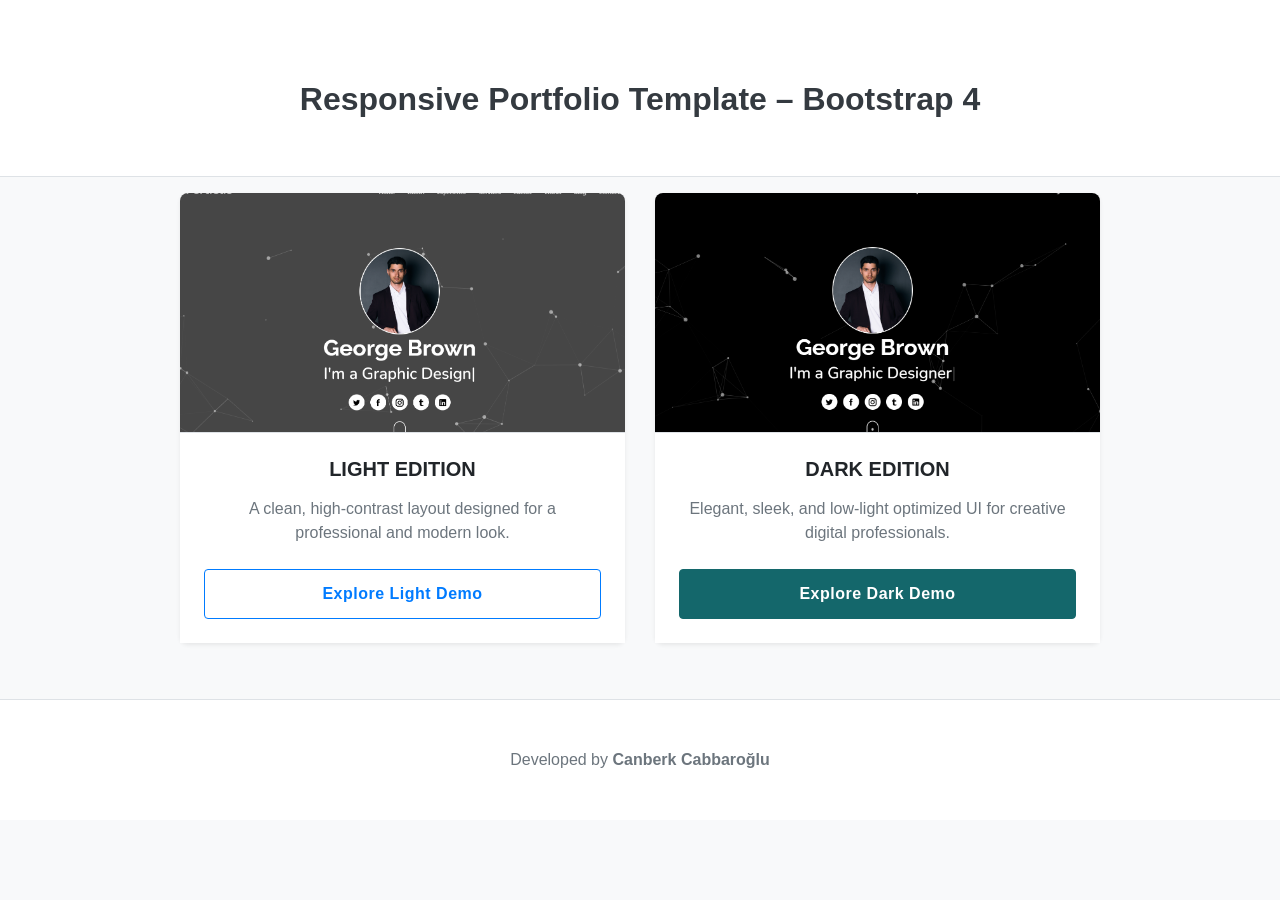
<file: index.html>
<!DOCTYPE html>
<html lang="en">

<head>
  <meta charset="UTF-8">
  <meta name="viewport" content="width=device-width, initial-scale=1.0">
  <title>Responsive Portfolio Template – Bootstrap 4</title>
  <link href="./light/assets/css/bootstrap.css" rel="stylesheet">

  <style>
    body {
      background-color: #f8f9fa;
      font-family: 'Inter', sans-serif;
    }

    .intro-header {
      padding: 80px 0 50px;
      background: #fff;
      border-bottom: 1px solid #dee2e6;
    }

    .card-demo {
      border: none;
      border-radius: 0.5rem;
      transition: all 0.3s ease-in-out;
      background: #fff;
    }

    .card-demo:hover {
      transform: translateY(-8px);
      box-shadow: 0 1rem 3rem rgba(0, 0, 0, .125) !important;
    }

    .preview-box {
      height: 240px;
      display: flex;
      align-items: center;
      justify-content: center;
      border-radius: 0.5rem 0.5rem 0 0;
      background-color: #e9ecef;
      overflow: hidden;
    }

    .preview-box img {
      width: 100%;
      height: 100%;
      object-fit: cover;
    }

    .btn-custom {
      font-weight: 600;
      border-radius: 4px;
      padding: 12px 20px;
      letter-spacing: 0.5px;
    }
  </style>
</head>

<body>

  <header class="intro-header text-center">
    <div class="container">
      <h2 class="font-weight-bold text-dark">Responsive Portfolio Template – Bootstrap 4</h2>
    </div>
  </header>

  <main class="container my-3">
    <div class="row justify-content-center">

      <div class="col-md-5 mb-4">
        <div class="card card-demo shadow-sm">
          <div class="preview-box border-bottom">
            <img src="./light/assets/img/demo/1.png" alt="Light Demo">
          </div>
          <div class="card-body p-4 text-center">
            <h3 class="h5 font-weight-bold text-uppercase mb-3">Light Edition</h3>
            <p class="text-muted mb-4">A clean, high-contrast layout designed for a professional and modern look.</p>
            <a href="./light/index.html" class="btn btn-outline-primary btn-block btn-custom">Explore Light Demo</a>
          </div>
        </div>
      </div>

      <div class="col-md-5 mb-4">
        <div class="card card-demo shadow-sm">
          <div class="preview-box border-bottom">
            <img src="./dark/assets/img/demo/1.png" alt="Dark Demo">
          </div>
          <div class="card-body p-4 text-center">
            <h3 class="h5 font-weight-bold text-uppercase mb-3">Dark Edition</h3>
            <p class="text-muted mb-4">Elegant, sleek, and low-light optimized UI for creative digital professionals.
            </p>
            <a href="./dark/index.html" class="btn btn-dark btn-block btn-custom text-white">Explore Dark Demo</a>
          </div>
        </div>
      </div>

    </div>
  </main>

  <footer class="text-center py-5 border-top bg-white">
    <p class="text-muted mb-0">Developed by <strong>Canberk Cabbaroğlu</strong></p>
  </footer>

  <script src="/light/assets/js/jquery.min.js"></script>
  <script src="/light/assets/js/bootstrap.min.js"></script>

</body>

</html>
</file>
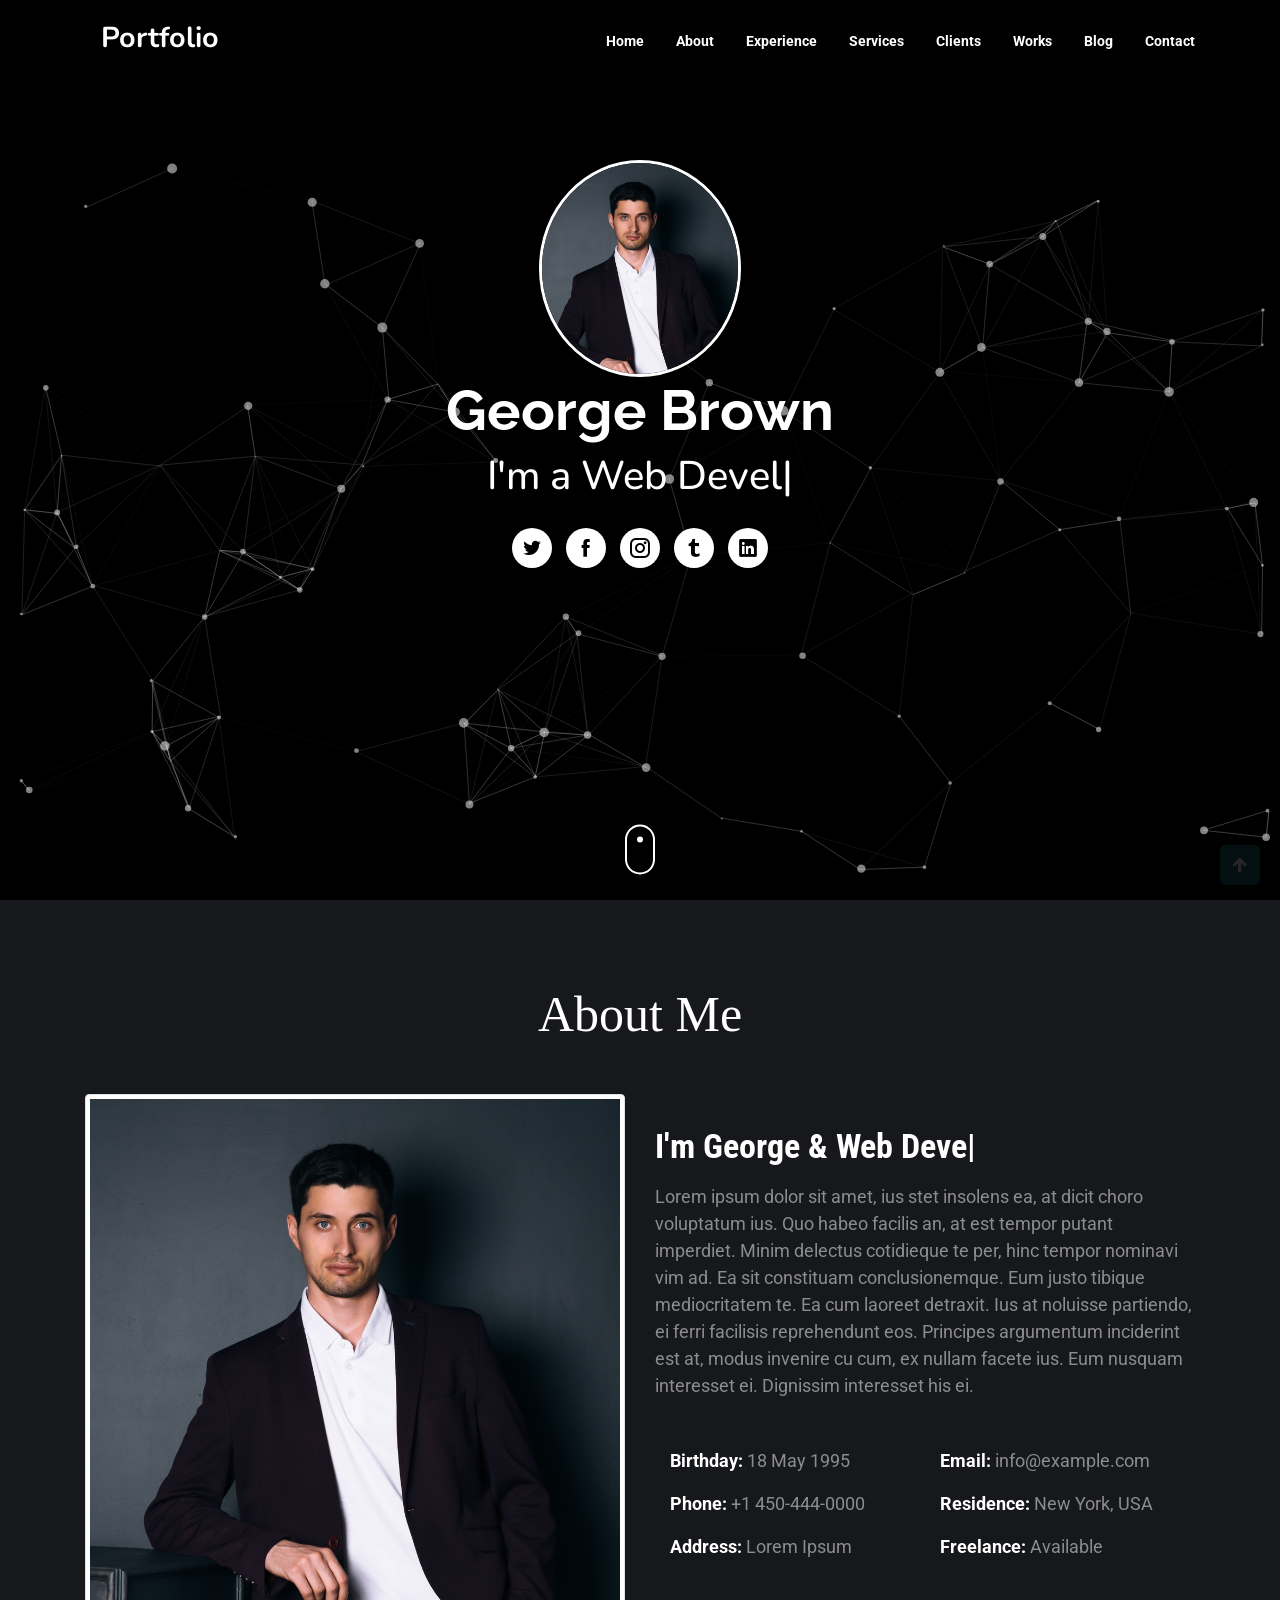
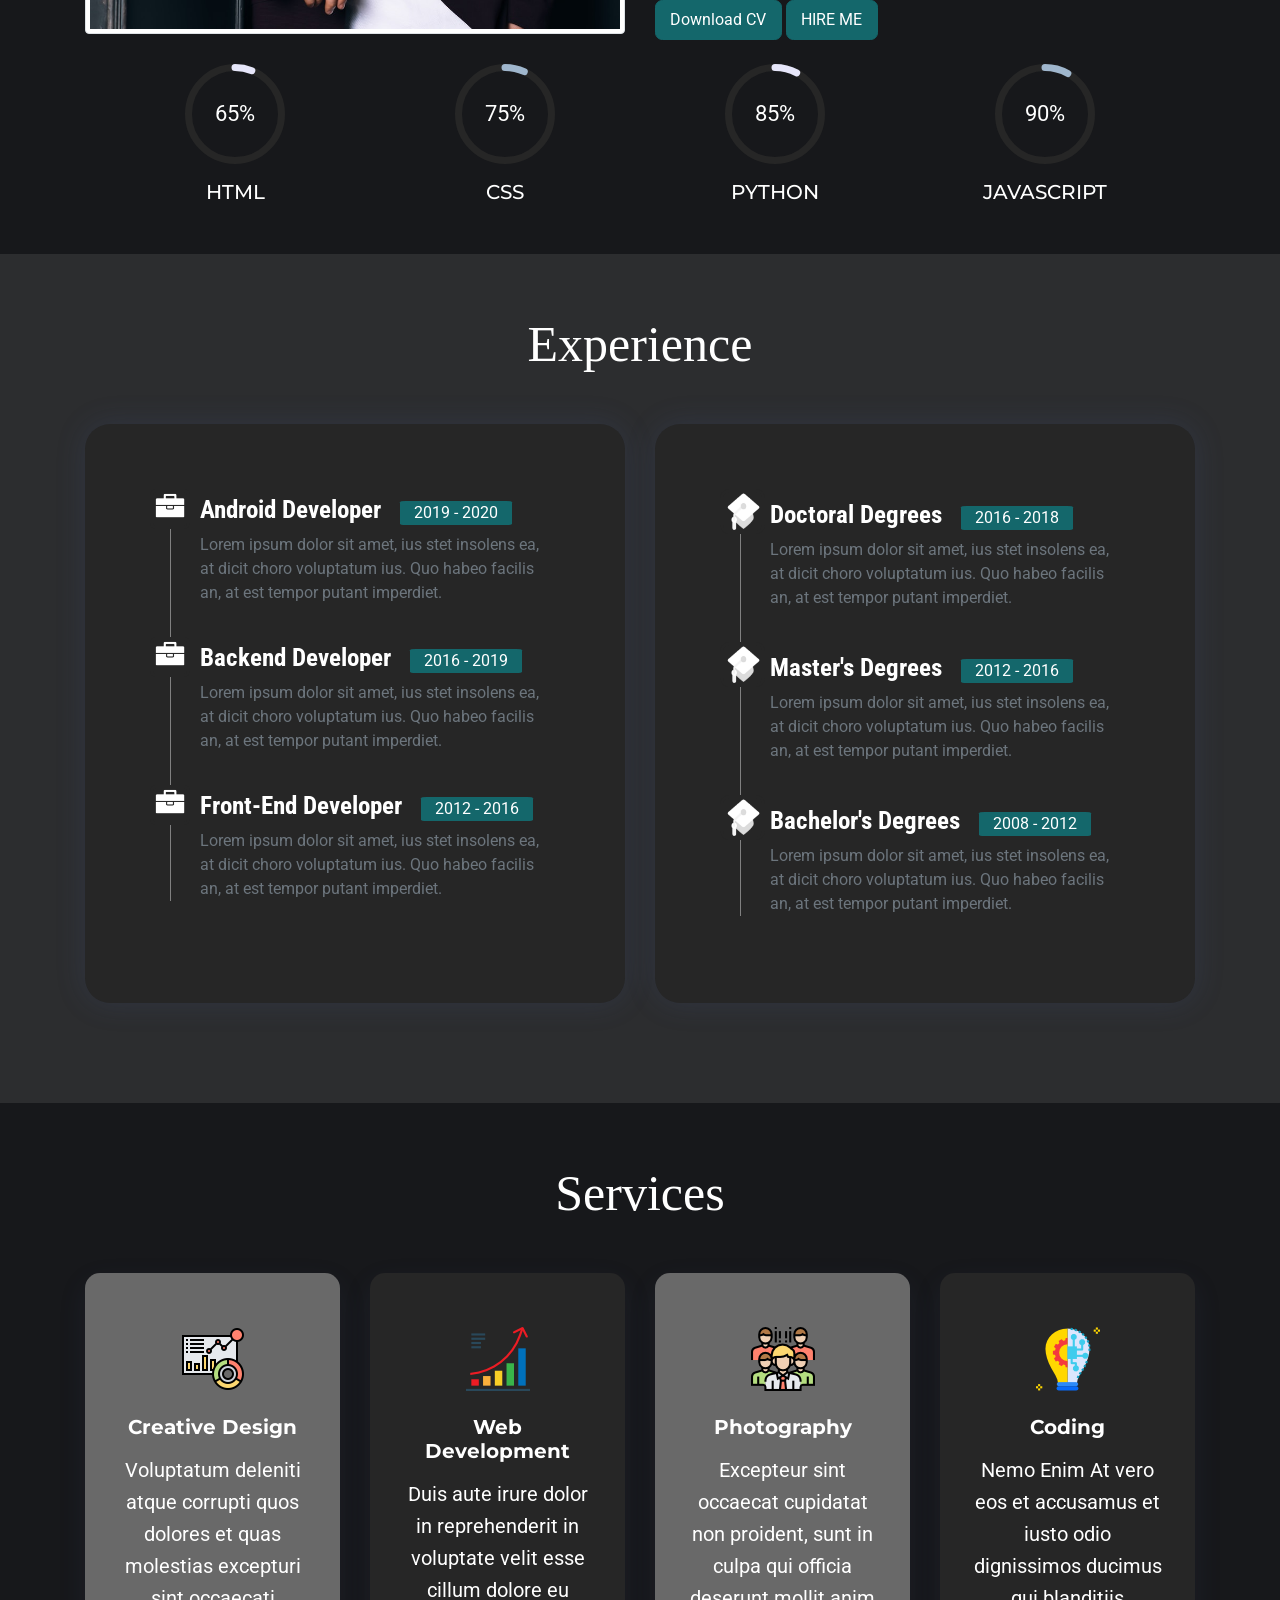
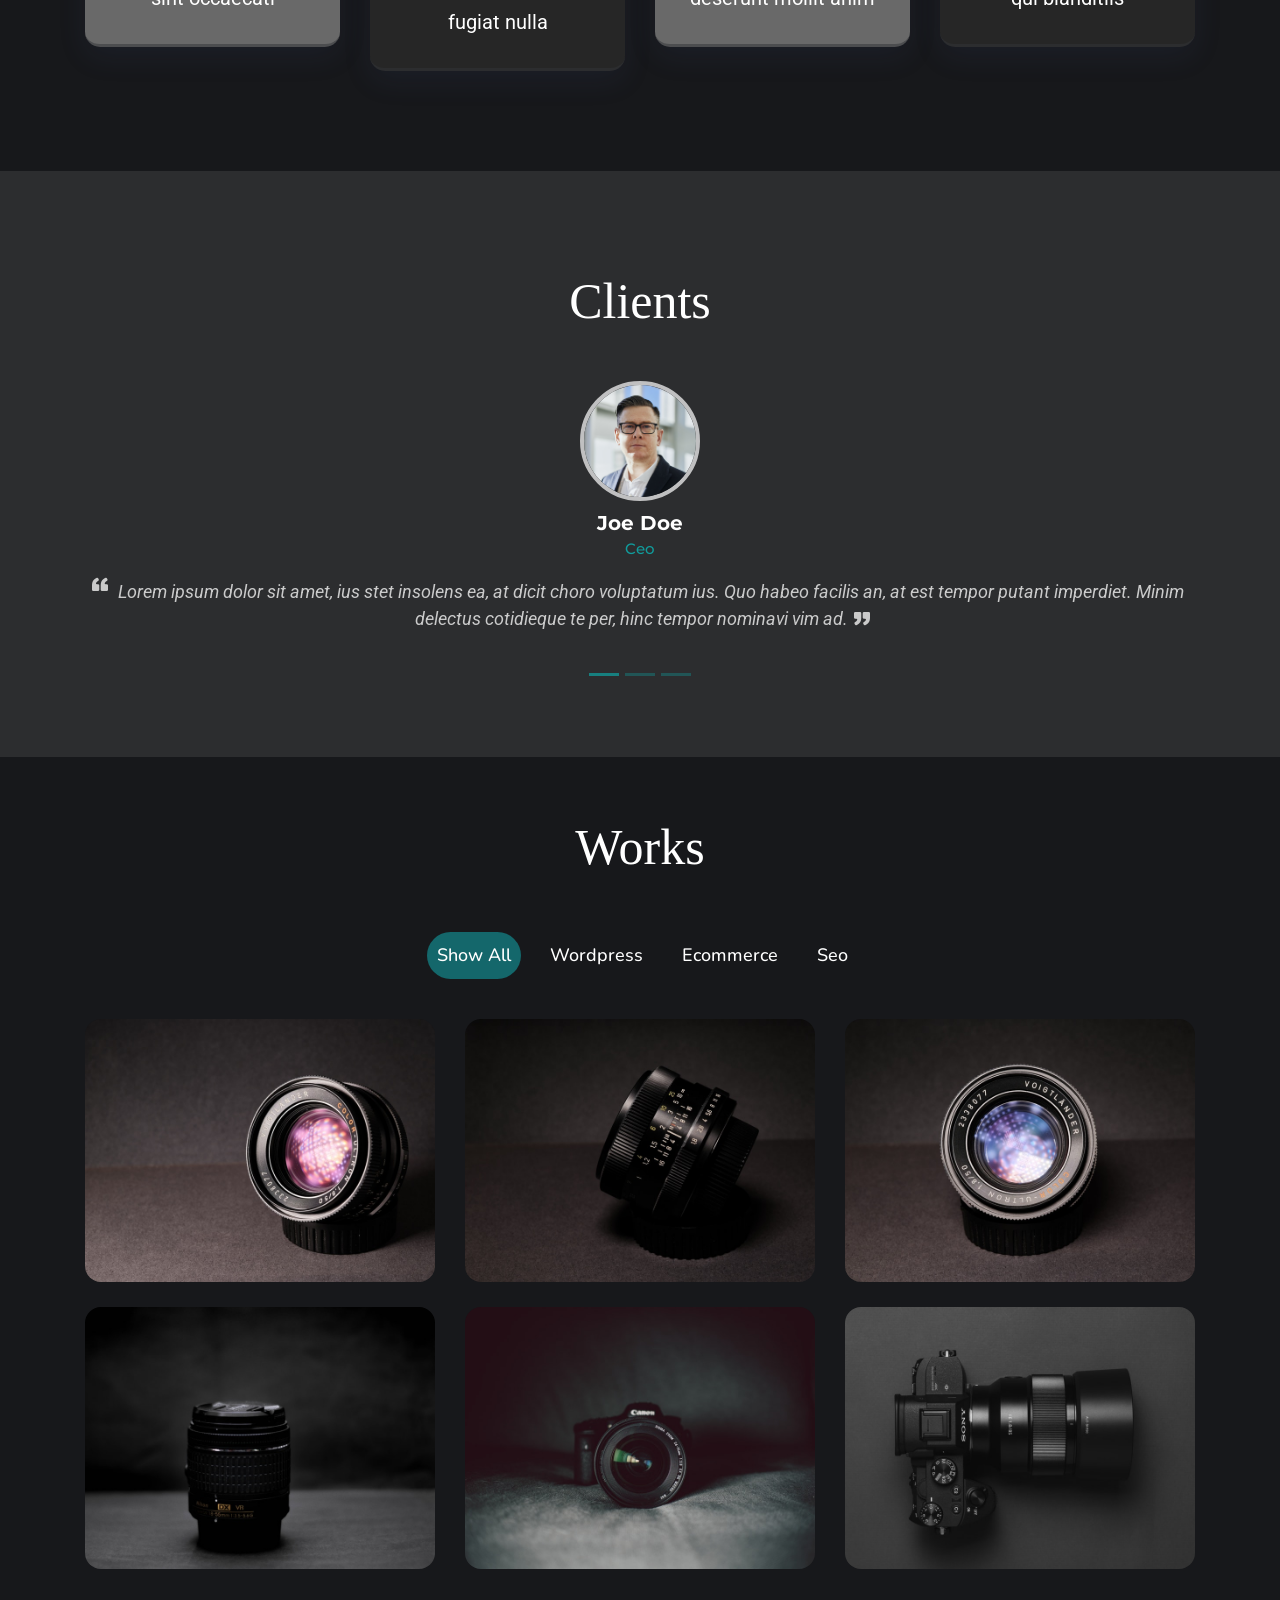
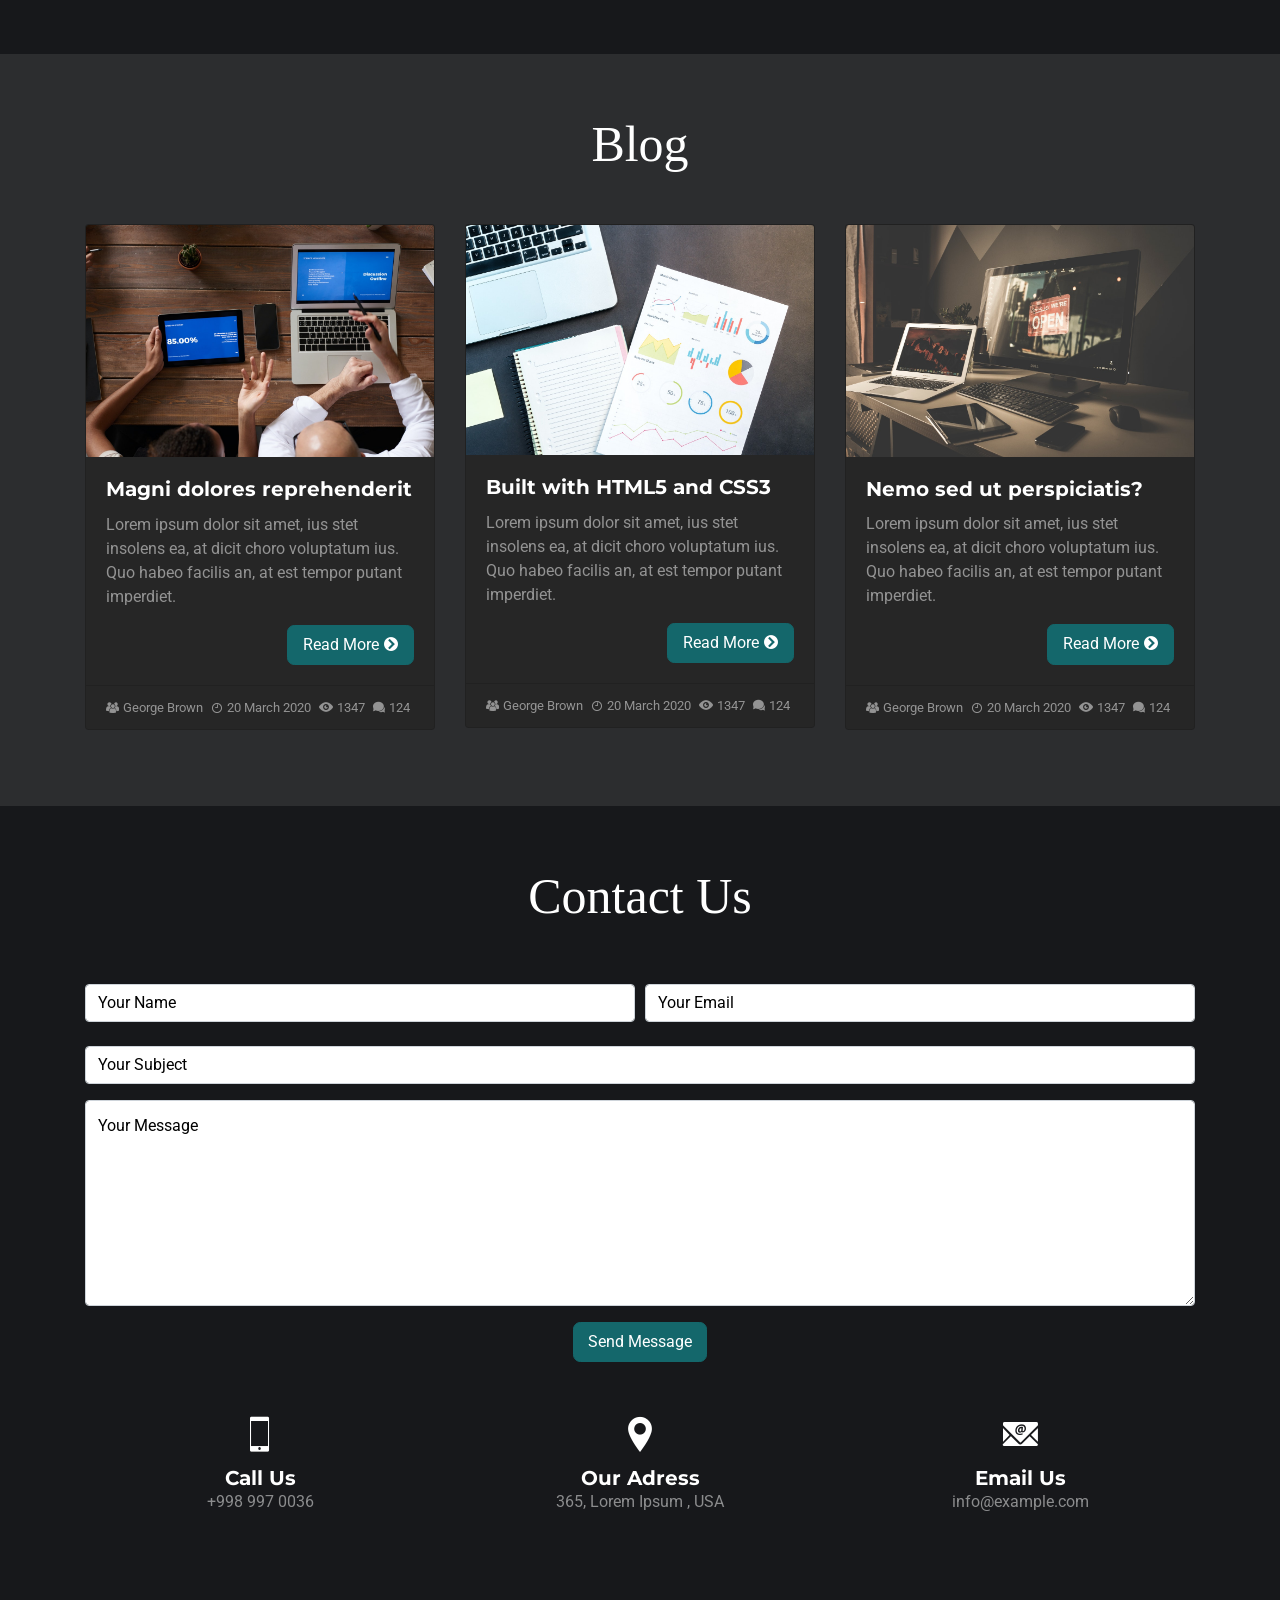
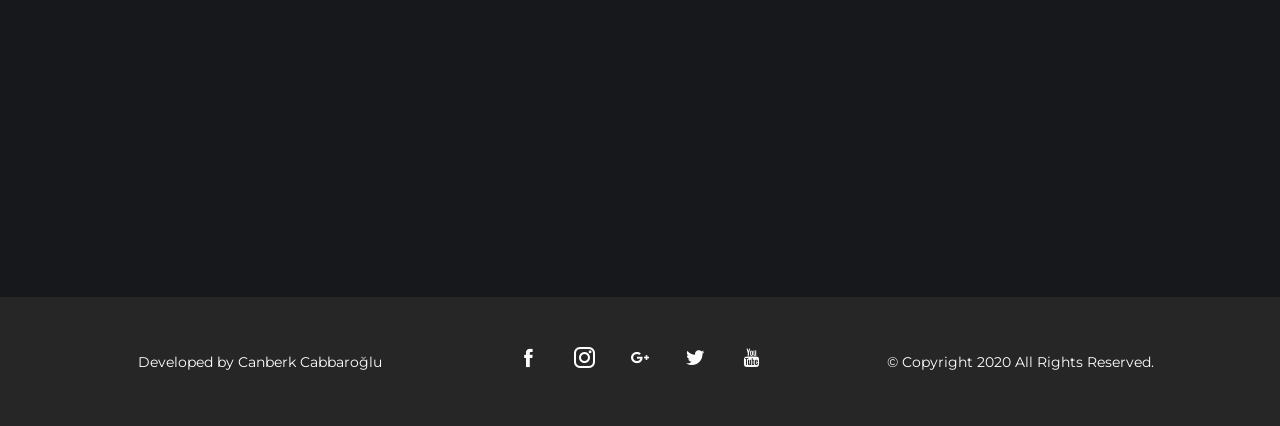
<file: dark/index.html>
<!DOCTYPE html>
<html lang="en">

<head>
  <meta charset="utf-8">
  <meta name="viewport" content="width=device-width, initial-scale=1, shrink-to-fit=no">
  <title>Responsive Portfolio Template – Bootstrap 4</title>

  <!-- Template Main CSS File -->
  <link href="assets/css/icofont.min.css" rel="stylesheet">
  <link href="assets/css/owl.carousel.min.css" rel="stylesheet">
  <link href="assets/css/magnific-popup.min.css" rel="stylesheet">
  <link href="assets/css/style.css" rel="stylesheet">
  <link href="assets/css/animate.css" rel="stylesheet">
  <link href="assets/css/bootstrap.css" rel="stylesheet">
  <link href="assets/css/fontawesome.min.css" rel="stylesheet" type="text/css">
</head>

<body>
  <!-- ======= Start Loader ======= -->
  <div id="loader-wrapper">
    <div id="loader"></div>
    <div class="loader-section section-left"></div>
    <div class="loader-section section-right"></div>
  </div>
  <!-- ======= End Loader ======= -->
  <nav class="navbar navbar-expand-lg navbar-light fixed-top py-3" id="mainNav">
    <div class="container">
      <a class="navbar-brand js-scroll-trigger">Portfolio</a><button class="navbar-toggler navbar-toggler-right"
        type="button" data-toggle="collapse" data-target="#navbarResponsive" aria-controls="navbarResponsive"
        aria-expanded="false" aria-label="Toggle navigation"><span class="navbar-toggler-icon"></span></button>
      <div class="collapse navbar-collapse pt-2" id="navbarResponsive">
        <ul class="navbar-nav ml-auto my-2 my-lg-0">
          <li class="nav-item"><a class="nav-link js-scroll-trigger" href="#home">Home</a></li>
          <li class="nav-item"><a class="nav-link js-scroll-trigger" href="#about">About</a></li>
          <li class="nav-item"><a class="nav-link js-scroll-trigger" href="#experience">Experience</a></li>
          <li class="nav-item"><a class="nav-link js-scroll-trigger" href="#services">Services</a></li>
          <li class="nav-item"><a class="nav-link js-scroll-trigger" href="#clients">Clients</a></li>
          <li class="nav-item"><a class="nav-link js-scroll-trigger" href="#works">Works</a></li>
          <li class="nav-item"><a class="nav-link js-scroll-trigger" href="#blog">Blog</a></li>
          <li class="nav-item"><a class="nav-link js-scroll-trigger" href="#contact">Contact</a></li>
        </ul>
      </div>
    </div>
  </nav>


  <!-- ======= Start Home Section ======= -->
  <section id="home" class="home d-flex align-items-stretch">
    <div id="particles-js"></div>
    <div class="container h-100">
      <div class="row h-100 align-items-center justify-content-center text-center">
        <div class="col-lg-10  align-self-end">
          <img class="rnd" style="width: 22%" src="assets/img/business/1.jpg" data-holder-rendered="true"
            alt="profile photo">
          <h1 class="text-white font-weight-bold ">George Brown</h1>
          <h3 class="text-white font-weight ">I'm a <span id="typed"></span></h3>
        </div>
        <div class="col-lg-8 align-self-baseline">
          <div class="social-links text-center">
            <a href="#" class="twitter"><i class="icofont-twitter"></i></a>
            <a href="#" class="facebook"><i class="icofont-facebook"></i></a>
            <a href="#" class="instagram"><i class="icofont-instagram"></i></a>
            <a href="#" class="google-plus"><i class="icofont-tumblr"></i></a>
            <a href="#" class="linkedin"><i class="icofont-linkedin"></i></a>
          </div>
        </div>
        <!-- ======= Start Scroll ======= -->
        <div id="scroll" class="scroll">
          <a class="js-scroll-trigger " href="#about"><span></span> </a>
        </div>
        <!-- ======= End Scroll  ======= -->
      </div>
    </div>
  </section>
  <!-- ======= End Home Section ======= -->


  <!-- ======= Start About Section ======= -->
  <section id="about" class="about section-bg1">
    <div class="container wow fadeInUp" style="visibility: visible; animation-name: fadeInUp;">
      <div class="section-title wow fadeInUp" style="visibility: visible; animation-name: fadeInUp;">
        <h2 class="mt-4">About Me</h2>
      </div>

      <div class="row">
        <div class="col-lg-6 col-md-12 col-sm-12 ">
          <img src="./assets/img/about/1.jpg" alt="profile image" class="img-thumbnail">
        </div>
        <div class="col-lg-6 col-md-12 col-sm-12">
          <h5>I'm George & <span id="typed_2"></span></h5>
          <p class="text-white-50 py-2">
            Lorem ipsum dolor sit amet, ius stet insolens ea, at dicit choro voluptatum ius. Quo habeo facilis an, at
            est tempor putant imperdiet. Minim delectus cotidieque te per, hinc tempor nominavi vim ad. Ea sit
            constituam conclusionemque. Eum justo tibique mediocritatem te.
            Ea cum laoreet detraxit. Ius at noluisse partiendo, ei ferri facilisis reprehendunt eos. Principes
            argumentum inciderint est at, modus invenire cu cum, ex nullam facete ius. Eum nusquam interesset ei.
            Dignissim interesset his ei.
          </p>
          <div class="d-flex flex-row flex-wrap justify-content-between py-4">
            <div class="col-6 d-flex flex-column">
              <p><b>Birthday: </b><span class="text-white-50">18 May 1995</span></p>
              <p><b>Phone: </b><span class="text-white-50">+1 450-444-0000</span></p>
              <p><b>Address: </b><span class="text-white-50">Lorem Ipsum</span></p>
            </div>
            <div class="col-6 d-flex flex-column ">
              <p><b>Email: </b><span class="text-white-50">info@example.com</span></p>
              <p><b>Residence: </b><span class="text-white-50">New York, USA</span></p>
              <p><b>Freelance:</b><span class="text-white-50"> Available</span></p>
            </div>
          </div>
          <button type="button" class="btn btn-dark btn-md">Download CV</button>
          <button type="button" class="btn btn-dark btn-xl">Hire Me</button>
        </div>
      </div>
      <br>
      <div class="skills  wow zoomInUp" style="visibility: visible; animation-name: zoomInUp;">
        <div class="container">

          <div class="box col-lg-3 col-md-4 col-sm-6">
            <div class="chart chart1" data-percent="65 ">65%</div>
            <h6>HTML</h6>
          </div>
          <div class="box col-lg-3 col-md-4 col-sm-6">
            <div class="chart chart2" data-percent="75">75%</div>
            <h6>CSS</h6>
          </div>
          <div class="box col-lg-3 col-md-4 col-sm-6">
            <div class="chart chart3" data-percent="85">85%</div>
            <h6>PYTHON</h6>
          </div>
          <div class="box col-lg-3 col-md-4 col-sm-6">
            <div class="chart chart4" data-percent="90">90%</div>
            <h6>JAVASCRIPT</h6>
          </div>
        </div>
      </div>
    </div>
    <div class="space"></div>
  </section>
  <!-- ======= End About Section ======= -->

  <!-- ======= Start Experience Section ======= -->
  <section id="experience" class="experience section-bg2 ">
    <div class="container">
      <div class="section-title wow fadeInUp" style="visibility: visible; animation-name: fadeInUp;">
        <h2>Experience</h2>
      </div>

      <div class="row">
        <div class="col-lg-6 col-md-6 col-12 d-flex align-items-stretch">
          <div class="area wow fadeInLeft data-wow-duration=1s">
            <ul class="timeline">
              <li>
                <figure class="work-icon wow fadeInLeft" data-wow-delay="0.3s">
                  <img src="assets/img/experience/work.png" alt="work" />
                </figure>
                <h2 class="title"><b>Android Developer</b></h2>
                <span class="date">2019 - 2020</span>
                <p class="text-muted">Lorem ipsum dolor sit amet, ius stet insolens ea, at dicit choro voluptatum ius.
                  Quo habeo facilis an, at est tempor putant imperdiet.</p>
              </li>
              <li>
                <figure class="work-icon wow fadeInLeft" data-wow-delay="0.4s">
                  <img src="assets/img/experience/work.png" alt="work" />
                </figure>
                <h2 class="title"><b>Backend Developer</b></h2>
                <span class="date">2016 - 2019</span>
                <p class="text-muted">Lorem ipsum dolor sit amet, ius stet insolens ea, at dicit choro voluptatum ius.
                  Quo habeo facilis an, at est tempor putant imperdiet.</p>
              </li>
              <li>
                <figure class="work-icon wow fadeInLeft" data-wow-delay="0.5s">
                  <img src="assets/img/experience/work.png" alt="work" />
                </figure>
                <h2 class="title"><b>Front-End Developer</b></h2>
                <span class="date">2012 - 2016</span>
                <p class="text-muted">Lorem ipsum dolor sit amet, ius stet insolens ea, at dicit choro voluptatum ius.
                  Quo habeo facilis an, at est tempor putant imperdiet.</p>
              </li>
            </ul>
          </div>
        </div>

        <div class="col-lg-6 col-md-6 col-12 d-flex align-items-stretch">
          <div class="area wow fadeInRight data-wow-duration=1s">
            <ul class="timeline">
              <li>
                <figure class="education-icon wow fadeInRight" data-wow-delay="0.3s">
                  <img src="assets/img/experience/school.png" alt="school" />
                </figure>
                <h2 class="title1"><b>Doctoral Degrees</b></h2>
                <span class="date">2016 - 2018</span>
                <p class="text-muted">Lorem ipsum dolor sit amet, ius stet insolens ea, at dicit choro voluptatum ius.
                  Quo habeo facilis an, at est tempor putant imperdiet.</p>
              </li>
              <li>
                <figure class="education-icon wow fadeInRight" data-wow-delay="0.4s">
                  <img src="assets/img/experience/school.png" alt="school" />
                </figure>
                <h2 class="title1"><b>Master's Degrees</b></h2>
                <span class="date">2012 - 2016</span>
                <p class="text-muted">Lorem ipsum dolor sit amet, ius stet insolens ea, at dicit choro voluptatum ius.
                  Quo habeo facilis an, at est tempor putant imperdiet.</p>
              </li>
              <li>
                <figure class="education-icon wow fadeInRight" data-wow-delay="0.5s">
                  <img src="assets/img/experience/school.png" alt="school" />
                </figure>
                <h2 class="title1"><b>Bachelor's Degrees</b></h2>
                <span class="date">2008 - 2012</span>
                <p class="text-muted">Lorem ipsum dolor sit amet, ius stet insolens ea, at dicit choro voluptatum ius.
                  Quo habeo facilis an, at est tempor putant imperdiet.</p>
              </li>
            </ul>
          </div>
        </div>
      </div>
    </div>
  </section>
  <!-- ======= End Experience Section ======= -->


  <!-- ======= Start Services Section ======= -->
  <section id="services" class="services section-bg1 ">
    <div class="container">

      <div class="section-title">
        <h2>Services</h2>
      </div>

      <div class="row">
        <div class="col-lg-3 col-md-6 col-12 d-flex align-items-stretch">
          <div class="wow fadeInLeft" data-wow-delay="0.4s"
            style="visibility: visible; -webkit-animation-delay: 0.4s; -moz-animation-delay: 0.4s; animation-delay: 0.4s;">
            <div class="icon-box1 ">
              <div class="text-center py-4">
                <img src="assets/img/services/dashboard.png" alt="Icon made by Eucalyp from www.flaticon.com">
              </div>
              <h4 class="title"><a>Creative Design</a></h4>
              <p class="description">Voluptatum deleniti atque corrupti quos dolores et quas molestias excepturi sint
                occaecati</p>
            </div>
          </div>
        </div>

        <div class="col-lg-3 col-md-6 col-12 d-flex align-items-stretch">
          <div class="wow fadeInLeft" data-wow-delay="0.6s"
            style="visibility: visible; -webkit-animation-delay: 0.6s; -moz-animation-delay: 0.6s; animation-delay: 0.6s;">
            <div class="icon-box2 ">
              <div class="text-center py-4">
                <img src="assets/img/services/diagram.png" alt="Icon made by Pause08 from www.flaticon.com">
              </div>
              <h4 class="title"><a>Web Development</a></h4>
              <p class="description">Duis aute irure dolor in reprehenderit in voluptate velit esse cillum dolore eu
                fugiat nulla</p>
            </div>
          </div>
        </div>

        <div class="col-lg-3 col-md-6 col-12 d-flex align-items-stretch">
          <div class="wow fadeInLeft" data-wow-delay="0.8s"
            style="visibility: visible; -webkit-animation-delay: 0.8s; -moz-animation-delay: 0.8s; animation-delay: 0.8s;">
            <div class="icon-box3 ">
              <div class="text-center py-4">
                <img src="assets/img/services/group.png" alt="Icon made by Eucalyp from www.flaticon.com">
              </div>
              <h4 class="title"><a>Photography</a></h4>
              <p class="description">Excepteur sint occaecat cupidatat non proident, sunt in culpa qui officia deserunt
                mollit anim</p>
            </div>
          </div>
        </div>


        <div class="col-lg-3 col-md-6 col-12 d-flex align-items-stretch">
          <div class="wow fadeInLeft" data-wow-delay="1s"
            style="visibility: visible; -webkit-animation-delay: 1s; -moz-animation-delay: 1s; animation-delay: 1s;">
            <div class="icon-box4">
              <div class="text-center py-4"><img src="assets/img/services/innovation.png"
                  alt="Icon made by geotatah from www.flaticon.com"></div>
              <h4 class="title"><a>Coding</a></h4>
              <p class="description">Nemo Enim
                At vero eos et accusamus et iusto odio dignissimos ducimus qui blanditiis</p>
            </div>
          </div>
        </div>

      </div>
    </div>
  </section>
  <!-- ======= End Services Section ======= -->


  <!-- ======= Start Clients Section ======= -->
  <section id="clients" class="clients section-bg2">
    <div class="section-title wow fadeInUp" style="visibility: visible; animation-name: fadeInUp;">
      <h2>Clients</h2>
    </div>
    <div class="container">
      <div id="carouselCaptions" class="carousel slide" data-ride="carousel">
        <ol class="carousel-indicators">
          <li data-target="#carouselCaptions" data-slide-to="0" class="active"></li>
          <li data-target="#carouselCaptions" data-slide-to="1"></li>
          <li data-target="#carouselCaptions" data-slide-to="2"></li>
        </ol>
        <div class="carousel-inner">
          <div class="carousel-item active">
            <div class="img-area">
              <img src="assets/img/clients/1.jpg" class="d-block w-100" alt="...">
            </div>
            <div class="carousel-caption">
              <h3>Joe Doe</h3>
              <h4>Ceo</h4>
              <p><i class="icofont-quote-left"></i>
                Lorem ipsum dolor sit amet, ius stet insolens ea, at dicit choro voluptatum ius. Quo habeo facilis an,
                at est tempor putant imperdiet. Minim delectus cotidieque te per, hinc tempor nominavi vim ad.<i
                  class="icofont-quote-right"></i>
              </p>
            </div>
          </div>
          <div class="carousel-item">
            <div class="img-area">
              <img src="assets/img/clients/2.jpg" class="d-block w-100" alt="...">
            </div>
            <div class="carousel-caption">
              <h3>Henry Doe</h3>
              <h4>Android Developer</h4>
              <p><i class="icofont-quote-left"></i>Proin iaculis purus consequat sem cure digni ssim donec porttitora
                entum suscipit rhoncus. Accusantium quam, ultricies eget id, aliquam eget nibh et. Maecen aliquam, risus
                at semper.<i class="icofont-quote-right"></i></p>
            </div>
          </div>
          <div class="carousel-item">
            <div class="img-area">
              <img src="assets/img/clients/3.jpg" class="d-block w-100" alt="...">
            </div>
            <div class="carousel-caption">
              <h3>Steven Doe</h3>
              <h4>Web Developer</h4>
              <p>
              <p><i class="icofont-quote-left"></i>Proin iaculis purus consequat sem cure digni ssim donec porttitora
                entum suscipit rhoncus. Accusantium quam, ultricies eget id, aliquam eget nibh et. Maecen aliquam, risus
                at semper.<i class="icofont-quote-right"></i></p>
            </div>
          </div>
        </div>
        <a class="carousel-control-prev" href="#carouselCaptions" role="button" data-slide="prev">
          <span class="carousel-control-prev-icon" aria-hidden="true"></span>
          <span class="sr-only">Previous</span>
        </a>
        <a class="carousel-control-next" href="#carouselCaptions" role="button" data-slide="next">
          <span class="carousel-control-next-icon" aria-hidden="true"></span>
          <span class="sr-only">Next</span>
        </a>
      </div>
    </div>
  </section>
  <!-- ======= End Clients Section ======= -->


  <!-- ======= Start Works Section ======= -->
  <section id="works" class="works section-bg1">
    <div class="container">
      <div class="section-title wow fadeInUp" style="visibility: visible; animation-name: fadeInUp;">
        <h2>Works</h2>
      </div>

      <div class="row wow zoomIn" data-wow-delay="0.5s"
        style="visibility: visible; -webkit-animation-delay: 0.5s; -moz-animation-delay: 0.5s; animation-delay: 0.5s;">
        <div class="col-lg-12">
          <ul id="works-filters" class="filters filter-button-group">
            <li data-filter="*" class="filter-active">Show All</li>
            <li data-filter=".filter-wordpress">Wordpress</li>
            <li data-filter=".filter-ecommerce">Ecommerce</li>
            <li data-filter=".filter-seo">Seo</li>
          </ul>
        </div>
      </div>

      <div class="row grid">
        <div class="col-lg-4 col-md-6 col-12 works-item filter-wordpress">
          <div class="works-img">
            <img src="assets/img/portfolio/1.jpg" class="img-fluid" alt="">
            <div class="works-links">
              <a class="popup-link" href="assets/img/portfolio/1.jpg">
                <img src="assets/img/portfolio/1.jpg" alt="portfolio-1" class="img-fluid">
              </a>
            </div>
            <div class="works-caption">
              <p>Category</p>
              <h4>Project Title</h4>
            </div>
          </div>
        </div>

        <div class="col-lg-4 col-md-6 col-12 works-item filter-seo">
          <div class="works-img">
            <img src="assets/img/portfolio/2.jpg" class="img-fluid" alt="">
            <div class="works-links">
              <a class="popup-link" href="assets/img/portfolio/2.jpg">
                <img src="assets/img/portfolio/2.jpg" alt="portfolio-2" class="img-fluid">
              </a>
            </div>
            <div class="works-caption">
              <p>Category</p>
              <h4>Project Title</h4>
            </div>
          </div>
        </div>

        <div class="col-lg-4 col-md-6 col-12 works-item filter-ecommerce">
          <div class="works-img">
            <img src="assets/img/portfolio/3.jpg" class="img-fluid" alt="">
            <div class="works-links">
              <a class="popup-link" href="assets/img/portfolio/3.jpg">
                <img src="assets/img/portfolio/3.jpg" alt="portfolio-3" class="img-fluid">
              </a>
            </div>
            <div class="works-caption">
              <p>Category</p>
              <h4>Project Title</h4>
            </div>
          </div>
        </div>


        <div class="col-lg-4 col-md-6 col-12 works-item filter-wordpress">
          <div class="works-img">
            <img src="assets/img/portfolio/4.jpg" class="img-fluid" alt="">
            <div class="works-links">
              <a class="popup-link" href="assets/img/portfolio/4.jpg">
                <img src="assets/img/portfolio/4.jpg" alt="portfolio-4" class="img-fluid">
              </a>
            </div>
            <div class="works-caption">
              <p>Category</p>
              <h4>Project Title</h4>
            </div>
          </div>
        </div>


        <div class="col-lg-4 col-md-6 col-12 works-item filter-wordpress">
          <div class="works-img">
            <img src="assets/img/portfolio/5.jpg" class="img-fluid" alt="">
            <div class="works-links">
              <a class="popup-link" href="assets/img/portfolio/5.jpg">
                <img src="assets/img/portfolio/5.jpg" alt="portfolio-5" class="img-fluid">
              </a>
            </div>
            <div class="works-caption">
              <p>Category</p>
              <h4>Project Title</h4>
            </div>
          </div>
        </div>


        <div class="col-lg-4 col-md-6 col-12 works-item filter-ecommerce">
          <div class="works-img">
            <img src="assets/img/portfolio/6.jpg" class="img-fluid" alt="">
            <div class="works-links">
              <a class="popup-link" href="assets/img/portfolio/6.jpg">
                <img src="assets/img/portfolio/6.jpg" alt="portfolio-6" class="img-fluid">
              </a>
            </div>
            <div class="works-caption">
              <p>Category</p>
              <h4>Project Title</h4>
            </div>
          </div>
        </div>
      </div>
    </div>
  </section>
  <!-- ======= End Works Section ======= -->


  <!-- ======= Start Blog Section ======= -->
  <section id="blog" class="blog section-bg2">
    <div class="container">
      <div class="section-title wow fadeInUp" style="visibility: visible; animation-name: fadeInUp;">
        <h2>Blog</h2>
      </div>
      <div class="row">
        <div class="col-lg-4 col-md-6">
          <div class="card wow fadeInRight" data-wow-delay="0.4s"
            style="visibility: visible; -webkit-animation-delay: 0.4s; -moz-animation-delay: 0.4s; animation-delay: 0.4s;">
            <div class="inner">
              <img src="assets/img/blog/1.jpg" class="card-img-top" alt="...">
            </div>
            <div class="card-body">
              <h5 class="card-title"><b>Magni dolores reprehenderit</b></h5>
              <p class="card-text text-white-50">Lorem ipsum dolor sit amet, ius stet insolens ea, at dicit choro
                voluptatum ius. Quo habeo facilis an, at est tempor putant imperdiet. </p>
              <div class="text-right">
                <a href="#" class="btn btn-dark">Read More <i class="icofont-circled-right"></i></a>
              </div>
            </div>
            <div class="card-footer text-white-50 d-flex justify-content-between bg-transparent border-top-1">
              <div>
                <i class="icofont-users"></i>George Brown
                <i class="icofont-clock-time"></i>20 March 2020
                <i class="icofont-eye-alt"></i>1347
                <i class="icofont-speech-comments"></i>124
              </div>
            </div>
          </div>
        </div>
        <div class="col-lg-4 col-md-6">
          <div class="card wow fadeInRight" data-wow-delay="0.6s"
            style="visibility: visible; -webkit-animation-delay: 0.6s; -moz-animation-delay: 0.6s; animation-delay: 0.6s;">
            <div class="inner">
              <img src="assets/img/blog/2.jpg" class="card-img-top" alt="...">
            </div>
            <div class="card-body">
              <h5 class="card-title"><b>Built with HTML5 and CSS3</b></h5>
              <p class="card-text text-white-50">Lorem ipsum dolor sit amet, ius stet insolens ea, at dicit choro
                voluptatum ius. Quo habeo facilis an, at est tempor putant imperdiet. </p>
              <div class="text-right">
                <a href="#" class="btn btn-dark">Read More <i class="icofont-circled-right"></i></a>
              </div>
            </div>
            <div class="card-footer text-white-50 d-flex justify-content-between bg-transparent border-top-1">
              <div>
                <i class="icofont-users"></i>George Brown
                <i class="icofont-clock-time"></i>20 March 2020
                <i class="icofont-eye-alt"></i>1347
                <i class="icofont-speech-comments"></i>124
              </div>
            </div>
          </div>
        </div>
        <div class="col-lg-4 col-md-6">
          <div class="card wow fadeInRight" data-wow-delay="0.8s"
            style="visibility: visible; -webkit-animation-delay: 0.8s; -moz-animation-delay: 0.8s; animation-delay: 0.8s;">
            <div class="inner">
              <img src="assets/img/blog/3.jpg" class="card-img-top" alt="...">
            </div>
            <div class="card-body ">
              <h5 class="card-title"><b>Nemo sed ut perspiciatis?</b></h5>
              <p class="card-text text-white-50">Lorem ipsum dolor sit amet, ius stet insolens ea, at dicit choro
                voluptatum ius. Quo habeo facilis an, at est tempor putant imperdiet.</p>
              <div class="text-right">
                <a href="#" class="btn btn-dark">Read More <i class="icofont-circled-right"></i></a>
              </div>
            </div>
            <div class="card-footer text-white-50 d-flex justify-content-between bg-transparent border-top-1">
              <div>
                <i class="icofont-users"></i>George Brown
                <i class="icofont-clock-time"></i>20 March 2020
                <i class="icofont-eye-alt"></i>1347
                <i class="icofont-speech-comments"></i>124
              </div>
            </div>
          </div>
        </div>
      </div>
    </div>
  </section>
  <!-- ======= End Blog Section ======= -->

  <!-- ======= Start Contact Section ======= -->
  <section id="contact" class="contact section-bg1">
    <div class="container">
      <div class="section-title wow fadeInUp" style="visibility: visible; animation-name: fadeInUp;">
        <h2>Contact Us</h2>
      </div>
      <div class="form-group">
        <form action="#" method="POST">
          <div class="form-row ">
            <div class="col-lg-6">
              <div class="form-group mt-2">
                <input type="text" class="form-control" name="name" placeholder="Your Name" required="required">
              </div>
            </div>
            <div class="col-lg-6">
              <div class="form-group mt-2">
                <input type="email" class="form-control" name="email" placeholder="Your Email" required="required">
              </div>
            </div>
          </div>
          <div class="form-group mt-2">
            <input type="text" class="form-control" name="subject" placeholder="Your Subject" required="required">
          </div>
          <div class="form-group mt-2">
            <textarea id="comments" class="form-control" rows="5" name="message" placeholder="Your Message"></textarea>
          </div>
          <div class="row">
            <div class="col-lg-12 text-center">
              <input type="submit" class="btn btn-dark" value="Send Message">
            </div>
          </div>
        </form>
      </div>
    </div>

    <div class="container wow zoomInUp" style="visibility: visible; animation-name: zoomInUp;">
      <div class="row mt-5">
        <div class="col-lg-4">
          <div class="text-center text-white">
            <div>
              <i class="icofont-smart-phone text-custom h1"></i>
            </div>
            <div class="mt-2">
              <h5 class="mb-0 contact_detail-title font-weight-bold">Call Us</h5>
              <p class="text-white-50">+998 997 0036</p>
            </div>
          </div>
        </div>

        <div class="col-lg-4 ">
          <div class="text-center text-white">
            <div>
              <i class="icofont-location-pin text-custom h1"></i>
            </div>
            <div class="mt-2">
              <h5 class="mb-0 contact_detail-title font-weight-bold">Our Adress</h5>
              <p class="text-white-50">365, Lorem Ipsum , USA</p>
            </div>
          </div>
        </div>
        <div class="col-lg-4">
          <div class="text-center text-white">
            <div>
              <i class="icofont-email text-custom h1"></i>
            </div>
            <div class="mt-2">
              <h5 class="mb-0 contact_detail-title font-weight-bold">Email Us</h5>
              <p class="text-white-50">info@example.com</p>
            </div>
          </div>
        </div>
      </div>
    </div>
    <div class="container">
      <iframe
        src="https://www.google.com/maps/embed?pb=!1m18!1m12!1m3!1d1346.4273082146344!2d-73.98562195378476!3d40.748230442581374!2m3!1f0!2f0!3f0!3m2!1i1024!2i768!4f13.1!3m3!1m2!1s0x89c259a9b3117469%3A0xd134e199a405a163!2sEmpire%20State%20Building!5e0!3m2!1sen!2str!4v1586104176268!5m2!1sen!2str"
        style="border:5px; width: 100%; height: 300px;" allowfullscreen aria-hidden="false" tabindex="0"></iframe>
    </div>
  </section>
  <!-- ======= End Contact Section ======= -->


  <!-- ======= Start Footer Section ======= -->
  <footer class="footer">
    <div class="container">
      <div class="row align-items-center">
        <div class="col-md-4">
          <span class="copyright">Developed by Canberk Cabbaroğlu</span>
        </div>
        <div class="col-md-4">
          <a href="#" class="icon-button facebook"><i class="icofont-facebook"></i><span></span></a>
          <a href="#" class="icon-button instagram"><i class="icofont-instagram"></i><span></span></a>
          <a href="#" class="icon-button google-plus"><i class="icofont-google-plus"></i><span></span></a>
          <a href="#" class="icon-button twitter"><i class="icofont-twitter"></i><span></span></a>
          <a href="#" class="icon-button youtube"><i class="icofont-youtube"></i><span></span></a>
        </div>
        <div class="col-md-4">
          <span class="copyright">© Copyright 2020 All Rights Reserved.</span>
        </div>
      </div>
    </div>
  </footer>
  <!-- ======= End Footer Section ======= -->

  <!-- Start Back To Top -->
  <a href="" class="back-to-top"><i class="icofont-arrow-up"></i></a>
  <!-- End Back To Top -->

  <script src="assets/js/jquery.min.js"></script>
  <script src="assets/js/popper.min.js"></script>
  <script src="assets/js/bootstrap.min.js"></script>
  <script src="assets/js/jquery.easing.min.js"></script>
  <script src="assets/js/typed.min.js"></script>
  <script src="assets/js/wow.js"></script>
  <script src="assets/js/main.js"></script>
  <script src="assets/js/jquery.easypiechart.js"></script>
  <script src="assets/js/chart.js"></script>
  <script src="assets/js/fontawesome.min.js"></script>
  <script src="assets/js/owl.carousel.min.js"></script>
  <script src="assets/js/isotope.pkgd.min.js"></script>
  <script src="assets/js/jquery.magnific-popup.min.js"></script>
  <script src="assets/js/particles.js"></script>
  <script src="assets/js/particles-app.js"></script>
  <script src="assets/js/index.js"></script>
  <script>
    wow = new WOW({
      animateClass: 'animated',
      offset: 100
    });
    wow.init();
  </script>

  <script>
    window.onload = function () {
      $('body').addClass('loaded');
    }
  </script>

</body>

</html>
</file>
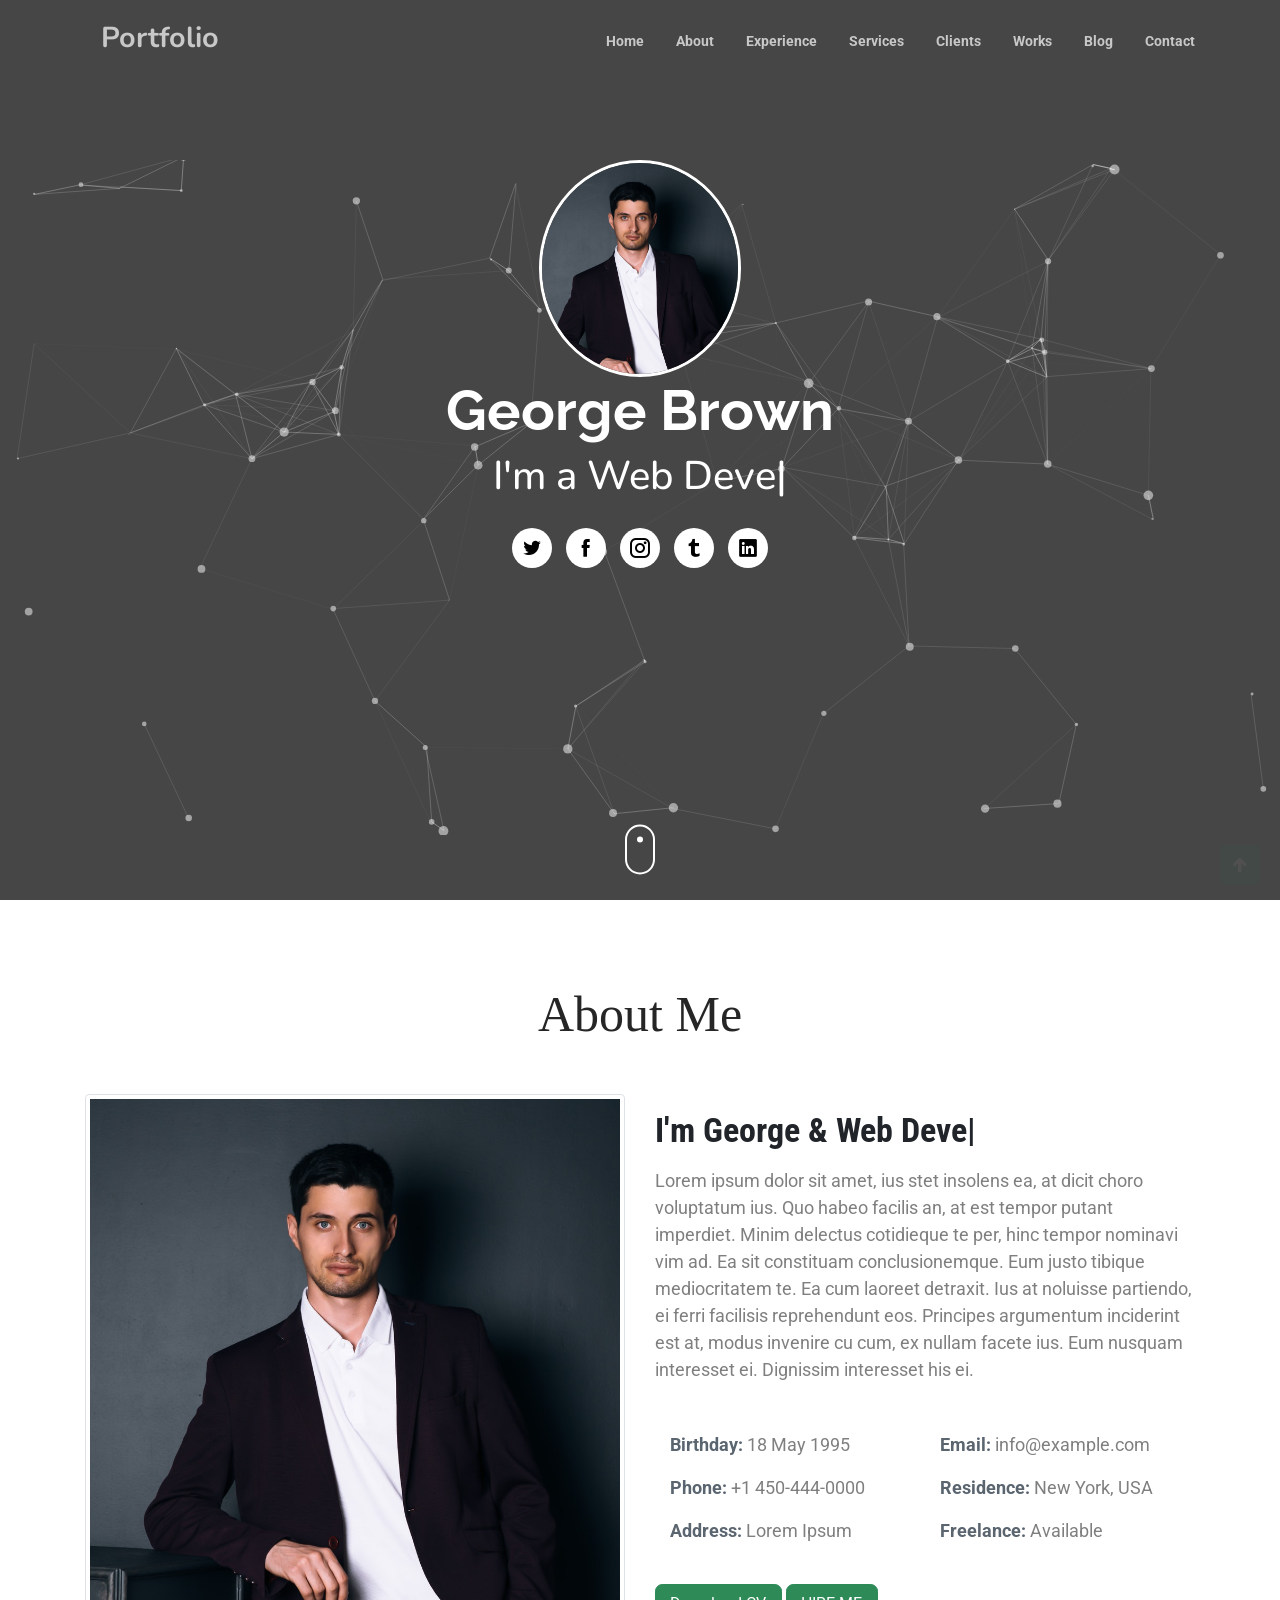
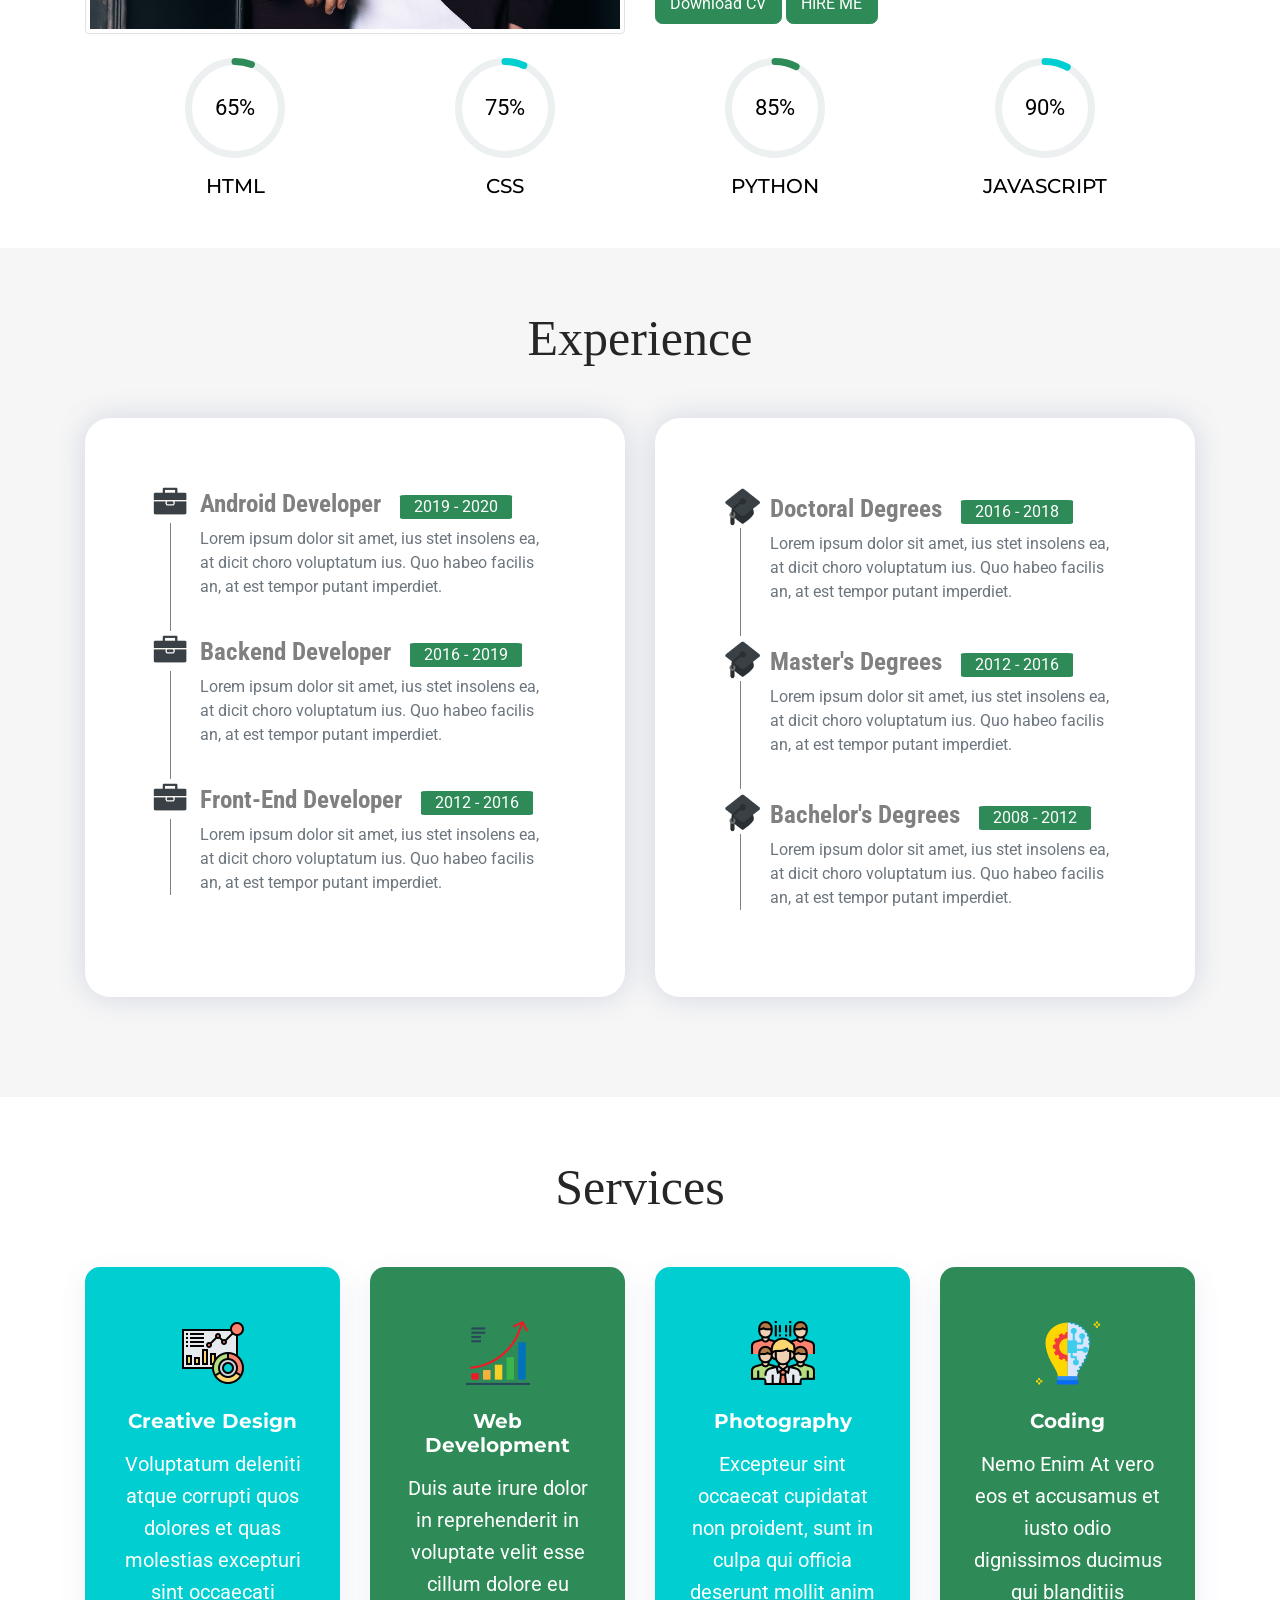
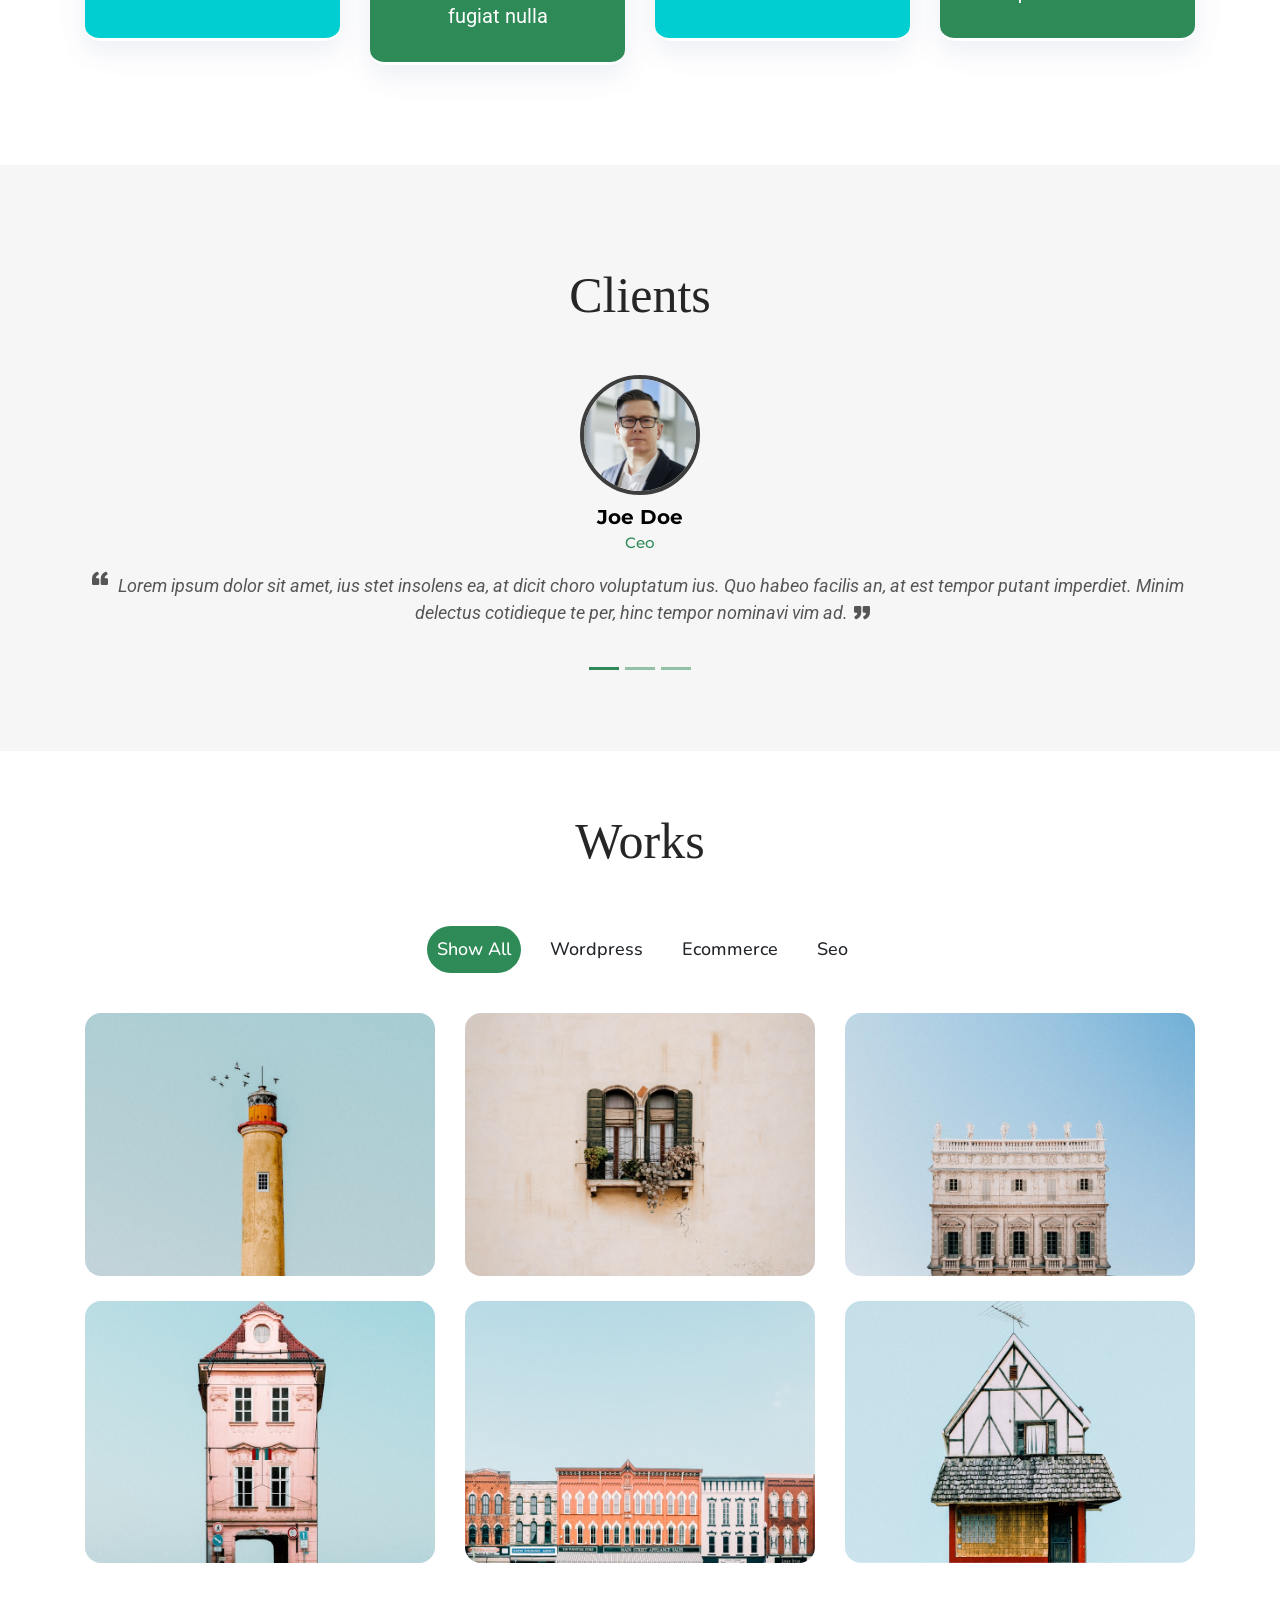
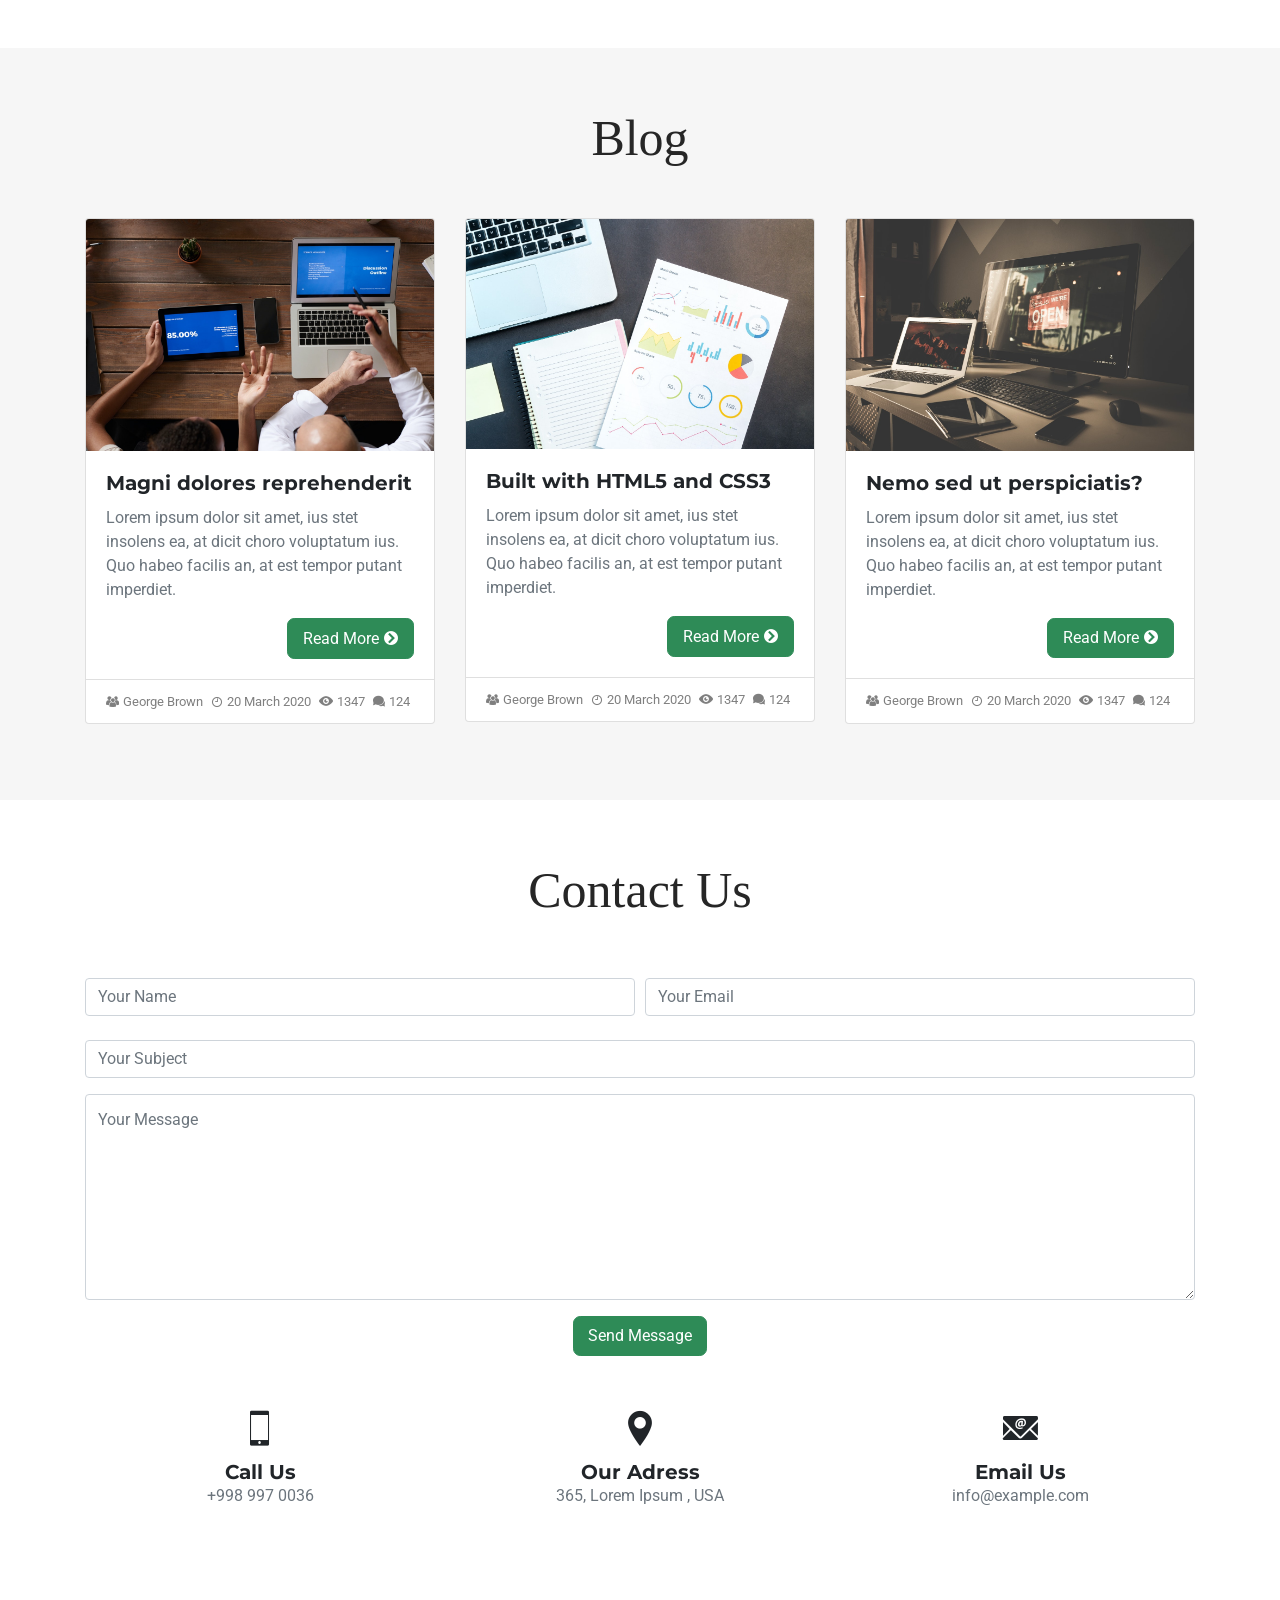
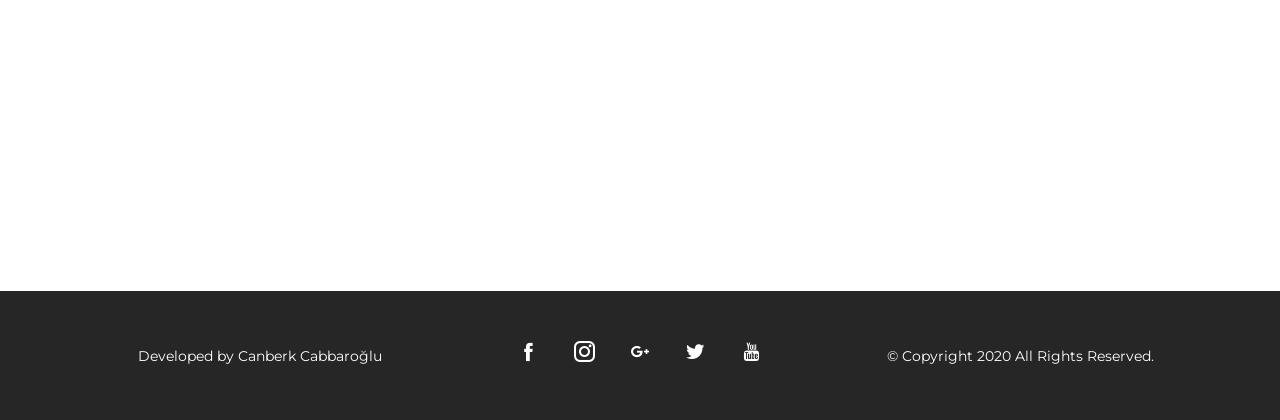
<file: light/index.html>
<!DOCTYPE html>
<html lang="en">

<head>
  <meta charset="utf-8">
  <meta name="viewport" content="width=device-width, initial-scale=1, shrink-to-fit=no">
  <title>Responsive Portfolio Template – Bootstrap 4</title>
 
  <!-- Template Main CSS File -->
  <link href="assets/css/icofont.min.css" rel="stylesheet">
  <link href="assets/css/owl.carousel.min.css" rel="stylesheet">
  <link href="assets/css/magnific-popup.min.css" rel="stylesheet">
  <link href="assets/css/style.css" rel="stylesheet">
  <link href="assets/css/animate.css" rel="stylesheet">
  <link href="assets/css/bootstrap.css" rel="stylesheet">
  <link href="assets/css/fontawesome.min.css" rel="stylesheet" type="text/css">
</head>

<body>
  <!-- ======= Start Loader ======= -->
  <div id="loader-wrapper">
    <div id="loader"></div>
    <div class="loader-section section-left"></div>
    <div class="loader-section section-right"></div>
  </div>
  <!-- ======= End Loader ======= -->
  <nav class="navbar navbar-expand-lg navbar-light fixed-top py-3" id="mainNav">
    <div class="container">
      <a class="navbar-brand js-scroll-trigger">Portfolio</a><button class="navbar-toggler navbar-toggler-right"
        type="button" data-toggle="collapse" data-target="#navbarResponsive" aria-controls="navbarResponsive"
        aria-expanded="false" aria-label="Toggle navigation"><span class="navbar-toggler-icon"></span></button>
      <div class="collapse navbar-collapse pt-2" id="navbarResponsive">
        <ul class="navbar-nav ml-auto my-2 my-lg-0">
          <li class="nav-item"><a class="nav-link js-scroll-trigger" href="#home">Home</a></li>
          <li class="nav-item"><a class="nav-link js-scroll-trigger" href="#about">About</a></li>
          <li class="nav-item"><a class="nav-link js-scroll-trigger" href="#experience">Experience</a></li>
          <li class="nav-item"><a class="nav-link js-scroll-trigger" href="#services">Services</a></li>
          <li class="nav-item"><a class="nav-link js-scroll-trigger" href="#clients">Clients</a></li>
          <li class="nav-item"><a class="nav-link js-scroll-trigger" href="#works">Works</a></li>
          <li class="nav-item"><a class="nav-link js-scroll-trigger" href="#blog">Blog</a></li>
          <li class="nav-item"><a class="nav-link js-scroll-trigger" href="#contact">Contact</a></li>
        </ul>
      </div>
    </div>
  </nav>


  <!-- ======= Start Home Section ======= -->
  <section id="home" class="home d-flex align-items-stretch">
    <div id="particles-js"></div>
    <div class="container h-100">
      <div class="row h-100 align-items-center justify-content-center text-center">
        <div class="col-lg-10  align-self-end">
          <img class="rnd" style="width: 22%" src="assets/img/business/1.jpg" data-holder-rendered="true"
            alt="profile photo">
          <h1 class="text-white font-weight-bold ">George Brown</h1>
          <h3 class="text-white font-weight ">I'm a <span id="typed"></span></h3>
        </div>
        <div class="col-lg-8 align-self-baseline">
          <div class="social-links text-center">
            <a href="#" class="twitter"><i class="icofont-twitter"></i></a>
            <a href="#" class="facebook"><i class="icofont-facebook"></i></a>
            <a href="#" class="instagram"><i class="icofont-instagram"></i></a>
            <a href="#" class="google-plus"><i class="icofont-tumblr"></i></a>
            <a href="#" class="linkedin"><i class="icofont-linkedin"></i></a>
          </div>
        </div>
        <!-- ======= Start Scroll ======= -->
        <div id="scroll" class="scroll">
          <a class="js-scroll-trigger " href="#about"><span></span> </a>
        </div>
        <!-- ======= End Scroll  ======= -->
      </div>
    </div>
  </section>
  <!-- ======= End Home Section ======= -->


  <!-- ======= Start About Section ======= -->
  <section id="about" class="about section-bg1">
    <div class="container wow fadeInUp" style="visibility: visible; animation-name: fadeInUp;">
      <div class="section-title wow fadeInUp" style="visibility: visible; animation-name: fadeInUp;">
        <h2 class="mt-4">About Me</h2>
      </div>

      <div class="row">
        <div class="col-lg-6 col-md-12 col-sm-12 ">
          <img src="./assets/img/about/1.jpg" alt="profile image" class="img-thumbnail">
        </div>
        <div class="col-lg-6 col-md-12 col-sm-12">
          <h5>I'm George & <span id="typed_2"></span></h5>
          <p class="text-black-50 py-2">
            Lorem ipsum dolor sit amet, ius stet insolens ea, at dicit choro voluptatum ius. Quo habeo facilis an, at
            est tempor putant imperdiet. Minim delectus cotidieque te per, hinc tempor nominavi vim ad. Ea sit
            constituam conclusionemque. Eum justo tibique mediocritatem te.
            Ea cum laoreet detraxit. Ius at noluisse partiendo, ei ferri facilisis reprehendunt eos. Principes
            argumentum inciderint est at, modus invenire cu cum, ex nullam facete ius. Eum nusquam interesset ei.
            Dignissim interesset his ei.
          </p>
          <div class="d-flex flex-row flex-wrap justify-content-between py-4">
            <div class="col-6 d-flex flex-column">
              <p><b>Birthday: </b><span class="text-black-50">18 May 1995</span></p>
              <p><b>Phone: </b><span class="text-black-50">+1 450-444-0000</span></p>
              <p><b>Address: </b><span class="text-black-50">Lorem Ipsum</span></p>
            </div>
            <div class="col-6 d-flex flex-column ">
              <p><b>Email: </b><span class="text-black-50">info@example.com</span></p>
              <p><b>Residence: </b><span class="text-black-50">New York, USA</span></p>
              <p><b>Freelance:</b><span class="text-black-50"> Available</span></p>
            </div>
          </div>
          <button type="button" class="btn btn-light btn-md">Download CV</button>
          <button type="button" class="btn btn-light btn-xl">Hire Me</button>
        </div>
      </div>
      <br>
      <div class="skills  wow zoomInUp" style="visibility: visible; animation-name: zoomInUp;">
        <div class="container">

          <div class="box col-lg-3 col-md-4 col-sm-6">
            <div class="chart chart1" data-percent="65 ">65%</div>
            <h6>HTML</h6>
          </div>
          <div class="box col-lg-3 col-md-4 col-sm-6">
            <div class="chart chart2" data-percent="75">75%</div>
            <h6>CSS</h6>
          </div>
          <div class="box col-lg-3 col-md-4 col-sm-6">
            <div class="chart chart3" data-percent="85">85%</div>
            <h6>PYTHON</h6>
          </div>
          <div class="box col-lg-3 col-md-4 col-sm-6">
            <div class="chart chart4" data-percent="90">90%</div>
            <h6>JAVASCRIPT</h6>
          </div>
        </div>
      </div>
    </div>
    <div class="space"></div>
  </section>
  <!-- ======= End About Section ======= -->

  <!-- ======= Start Experience Section ======= -->
  <section id="experience" class="experience section-bg2 ">
    <div class="container">
      <div class="section-title wow fadeInUp" style="visibility: visible; animation-name: fadeInUp;">
        <h2>Experience</h2>
      </div>

      <div class="row">
        <div class="col-lg-6 col-md-6 col-12 d-flex align-items-stretch">
          <div class="area wow fadeInLeft data-wow-duration=1s">
            <ul class="timeline">
              <li>
                <figure class="work-icon wow fadeInLeft" data-wow-delay="0.3s">
                  <img src="assets/img/experience/work.png" alt="work" />
                </figure>
                <h2 class="title"><b>Android Developer</b></h2>
                <span class="date">2019 - 2020</span>
                <p class="text-muted">Lorem ipsum dolor sit amet, ius stet insolens ea, at dicit choro voluptatum ius.
                  Quo habeo facilis an, at est tempor putant imperdiet.</p>
              </li>
              <li>
                <figure class="work-icon wow fadeInLeft" data-wow-delay="0.4s">
                  <img src="assets/img/experience/work.png" alt="work" />
                </figure>
                <h2 class="title"><b>Backend Developer</b></h2>
                <span class="date">2016 - 2019</span>
                <p class="text-muted">Lorem ipsum dolor sit amet, ius stet insolens ea, at dicit choro voluptatum ius.
                  Quo habeo facilis an, at est tempor putant imperdiet.</p>
              </li>
              <li>
                <figure class="work-icon wow fadeInLeft" data-wow-delay="0.5s">
                  <img src="assets/img/experience/work.png" alt="work" />
                </figure>
                <h2 class="title"><b>Front-End Developer</b></h2>
                <span class="date">2012 - 2016</span>
                <p class="text-muted">Lorem ipsum dolor sit amet, ius stet insolens ea, at dicit choro voluptatum ius.
                  Quo habeo facilis an, at est tempor putant imperdiet.</p>
              </li>
            </ul>
          </div>
        </div>

        <div class="col-lg-6 col-md-6 col-12 d-flex align-items-stretch">
          <div class="area wow fadeInRight data-wow-duration=1s">
            <ul class="timeline">
              <li>
                <figure class="education-icon wow fadeInRight" data-wow-delay="0.3s">
                  <img src="assets/img/experience/school.png" alt="school" />
                </figure>
                <h2 class="title1"><b>Doctoral Degrees</b></h2>
                <span class="date">2016 - 2018</span>
                <p class="text-muted">Lorem ipsum dolor sit amet, ius stet insolens ea, at dicit choro voluptatum ius.
                  Quo habeo facilis an, at est tempor putant imperdiet.</p>
              </li>
              <li>
                <figure class="education-icon wow fadeInRight" data-wow-delay="0.4s">
                  <img src="assets/img/experience/school.png" alt="school" />
                </figure>
                <h2 class="title1"><b>Master's Degrees</b></h2>
                <span class="date">2012 - 2016</span>
                <p class="text-muted">Lorem ipsum dolor sit amet, ius stet insolens ea, at dicit choro voluptatum ius.
                  Quo habeo facilis an, at est tempor putant imperdiet.</p>
              </li>
              <li>
                <figure class="education-icon wow fadeInRight" data-wow-delay="0.5s">
                  <img src="assets/img/experience/school.png" alt="school" />
                </figure>
                <h2 class="title1"><b>Bachelor's Degrees</b></h2>
                <span class="date">2008 - 2012</span>
                <p class="text-muted">Lorem ipsum dolor sit amet, ius stet insolens ea, at dicit choro voluptatum ius.
                  Quo habeo facilis an, at est tempor putant imperdiet.</p>
              </li>
            </ul>
          </div>
        </div>
      </div>
    </div>
  </section>
  <!-- ======= End Experience Section ======= -->


  <!-- ======= Start Services Section ======= -->
  <section id="services" class="services section-bg1 ">
    <div class="container">

      <div class="section-title">
        <h2>Services</h2>
      </div>

      <div class="row">
        <div class="col-lg-3 col-md-6 col-12 d-flex align-items-stretch">
          <div class="wow fadeInLeft" data-wow-delay="0.4s"
            style="visibility: visible; -webkit-animation-delay: 0.4s; -moz-animation-delay: 0.4s; animation-delay: 0.4s;">
            <div class="icon-box1 ">
              <div class="text-center py-4">
                <img src="assets/img/services/dashboard.png" alt="Icon made by Eucalyp from www.flaticon.com">
              </div>
              <h4 class="title"><a>Creative Design</a></h4>
              <p class="description">Voluptatum deleniti atque corrupti quos dolores et quas molestias excepturi sint
                occaecati</p>
            </div>
          </div>
        </div>

        <div class="col-lg-3 col-md-6 col-12 d-flex align-items-stretch">
          <div class="wow fadeInLeft" data-wow-delay="0.6s"
            style="visibility: visible; -webkit-animation-delay: 0.6s; -moz-animation-delay: 0.6s; animation-delay: 0.6s;">
            <div class="icon-box2 ">
              <div class="text-center py-4">
                <img src="assets/img/services/diagram.png" alt="Icon made by Pause08 from www.flaticon.com">
              </div>
              <h4 class="title"><a>Web Development</a></h4>
              <p class="description">Duis aute irure dolor in reprehenderit in voluptate velit esse cillum dolore eu
                fugiat nulla</p>
            </div>
          </div>
        </div>

        <div class="col-lg-3 col-md-6 col-12 d-flex align-items-stretch">
          <div class="wow fadeInLeft" data-wow-delay="0.8s"
            style="visibility: visible; -webkit-animation-delay: 0.8s; -moz-animation-delay: 0.8s; animation-delay: 0.8s;">
            <div class="icon-box3 ">
              <div class="text-center py-4">
                <img src="assets/img/services/group.png" alt="Icon made by Eucalyp from www.flaticon.com">
              </div>
              <h4 class="title"><a>Photography</a></h4>
              <p class="description">Excepteur sint occaecat cupidatat non proident, sunt in culpa qui officia deserunt
                mollit anim</p>
            </div>
          </div>
        </div>


        <div class="col-lg-3 col-md-6 col-12 d-flex align-items-stretch">
          <div class="wow fadeInLeft" data-wow-delay="1s"
            style="visibility: visible; -webkit-animation-delay: 1s; -moz-animation-delay: 1s; animation-delay: 1s;">
            <div class="icon-box4">
              <div class="text-center py-4"><img src="assets/img/services/innovation.png"
                  alt="Icon made by geotatah from www.flaticon.com"></div>
              <h4 class="title"><a>Coding</a></h4>
              <p class="description">Nemo Enim
                At vero eos et accusamus et iusto odio dignissimos ducimus qui blanditiis</p>
            </div>
          </div>
        </div>

      </div>
    </div>
  </section>
  <!-- ======= End Services Section ======= -->


  <!-- ======= Start Clients Section ======= -->
  <section id="clients" class="clients section-bg2">
    <div class="section-title wow fadeInUp" style="visibility: visible; animation-name: fadeInUp;">
      <h2>Clients</h2>
    </div>
    <div class="container">
      <div id="carouselCaptions" class="carousel slide" data-ride="carousel">
        <ol class="carousel-indicators">
          <li data-target="#carouselCaptions" data-slide-to="0" class="active"></li>
          <li data-target="#carouselCaptions" data-slide-to="1"></li>
          <li data-target="#carouselCaptions" data-slide-to="2"></li>
        </ol>
        <div class="carousel-inner">
          <div class="carousel-item active">
            <div class="img-area">
              <img src="assets/img/clients/1.jpg" class="d-block w-100" alt="...">
            </div>
            <div class="carousel-caption">
              <h3>Joe Doe</h3>
              <h4>Ceo</h4>
              <p><i class="icofont-quote-left"></i>
                Lorem ipsum dolor sit amet, ius stet insolens ea, at dicit choro voluptatum ius. Quo habeo facilis an,
                at est tempor putant imperdiet. Minim delectus cotidieque te per, hinc tempor nominavi vim ad.<i
                  class="icofont-quote-right"></i>
              </p>
            </div>
          </div>
          <div class="carousel-item">
            <div class="img-area">
              <img src="assets/img/clients/2.jpg" class="d-block w-100" alt="...">
            </div>
            <div class="carousel-caption">
              <h3>Henry Doe</h3>
              <h4>Android Developer</h4>
              <p><i class="icofont-quote-left"></i>Proin iaculis purus consequat sem cure digni ssim donec porttitora
                entum suscipit rhoncus. Accusantium quam, ultricies eget id, aliquam eget nibh et. Maecen aliquam, risus
                at semper.<i class="icofont-quote-right"></i></p>
            </div>
          </div>
          <div class="carousel-item">
            <div class="img-area">
              <img src="assets/img/clients/3.jpg" class="d-block w-100" alt="...">
            </div>
            <div class="carousel-caption">
              <h3>Steven Doe</h3>
              <h4>Web Developer</h4>
              <p>
              <p><i class="icofont-quote-left"></i>Proin iaculis purus consequat sem cure digni ssim donec porttitora
                entum suscipit rhoncus. Accusantium quam, ultricies eget id, aliquam eget nibh et. Maecen aliquam, risus
                at semper.<i class="icofont-quote-right"></i></p>
            </div>
          </div>
        </div>
        <a class="carousel-control-prev" href="#carouselCaptions" role="button" data-slide="prev">
          <span class="carousel-control-prev-icon" aria-hidden="true"></span>
          <span class="sr-only">Previous</span>
        </a>
        <a class="carousel-control-next" href="#carouselCaptions" role="button" data-slide="next">
          <span class="carousel-control-next-icon" aria-hidden="true"></span>
          <span class="sr-only">Next</span>
        </a>
      </div>
    </div>
  </section>
  <!-- ======= End Clients Section ======= -->


  <!-- ======= Start Works Section ======= -->
  <section id="works" class="works section-bg1">
    <div class="container">
      <div class="section-title wow fadeInUp" style="visibility: visible; animation-name: fadeInUp;">
        <h2>Works</h2>
      </div>

      <div class="row wow zoomIn" data-wow-delay="0.5s"
        style="visibility: visible; -webkit-animation-delay: 0.5s; -moz-animation-delay: 0.5s; animation-delay: 0.5s;">
        <div class="col-lg-12">
          <ul id="works-filters" class="filters filter-button-group">
            <li data-filter="*" class="filter-active">Show All</li>
            <li data-filter=".filter-wordpress">Wordpress</li>
            <li data-filter=".filter-ecommerce">Ecommerce</li>
            <li data-filter=".filter-seo">Seo</li>
          </ul>
        </div>
      </div>

      <div class="row grid">
        <div class="col-lg-4 col-md-6 col-12 works-item filter-wordpress">
          <div class="works-img">
            <img src="assets/img/portfolio/1.jpg" class="img-fluid" alt="">
            <div class="works-links">
              <a class="popup-link" href="assets/img/portfolio/1.jpg">
                <img src="assets/img/portfolio/1.jpg" alt="portfolio-1" class="img-fluid">
              </a>
            </div>
            <div class="works-caption">
              <p>Category</p>
              <h4>Project Title</h4>
            </div>
          </div>
        </div>

        <div class="col-lg-4 col-md-6 col-12 works-item filter-seo">
          <div class="works-img">
            <img src="assets/img/portfolio/2.jpg" class="img-fluid" alt="">
            <div class="works-links">
              <a class="popup-link" href="assets/img/portfolio/2.jpg">
                <img src="assets/img/portfolio/2.jpg" alt="portfolio-2" class="img-fluid">
              </a>
            </div>
            <div class="works-caption">
              <p>Category</p>
              <h4>Project Title</h4>
            </div>
          </div>
        </div>

        <div class="col-lg-4 col-md-6 col-12 works-item filter-ecommerce">
          <div class="works-img">
            <img src="assets/img/portfolio/3.jpg" class="img-fluid" alt="">
            <div class="works-links">
              <a class="popup-link" href="assets/img/portfolio/3.jpg">
                <img src="assets/img/portfolio/3.jpg" alt="portfolio-3" class="img-fluid">
              </a>
            </div>
            <div class="works-caption">
              <p>Category</p>
              <h4>Project Title</h4>
            </div>
          </div>
        </div>


        <div class="col-lg-4 col-md-6 col-12 works-item filter-wordpress">
          <div class="works-img">
            <img src="assets/img/portfolio/4.jpg" class="img-fluid" alt="">
            <div class="works-links">
              <a class="popup-link" href="assets/img/portfolio/4.jpg">
                <img src="assets/img/portfolio/4.jpg" alt="portfolio-4" class="img-fluid">
              </a>
            </div>
            <div class="works-caption">
              <p>Category</p>
              <h4>Project Title</h4>
            </div>
          </div>
        </div>


        <div class="col-lg-4 col-md-6 col-12 works-item filter-wordpress">
          <div class="works-img">
            <img src="assets/img/portfolio/5.jpg" class="img-fluid" alt="">
            <div class="works-links">
              <a class="popup-link" href="assets/img/portfolio/5.jpg">
                <img src="assets/img/portfolio/5.jpg" alt="portfolio-5" class="img-fluid">
              </a>
            </div>
            <div class="works-caption">
              <p>Category</p>
              <h4>Project Title</h4>
            </div>
          </div>
        </div>


        <div class="col-lg-4 col-md-6 col-12 works-item filter-ecommerce">
          <div class="works-img">
            <img src="assets/img/portfolio/6.jpg" class="img-fluid" alt="">
            <div class="works-links">
              <a class="popup-link" href="assets/img/portfolio/6.jpg">
                <img src="assets/img/portfolio/6.jpg" alt="portfolio-6" class="img-fluid">
              </a>
            </div>
            <div class="works-caption">
              <p>Category</p>
              <h4>Project Title</h4>
            </div>
          </div>
        </div>
      </div>
    </div>
  </section>
  <!-- ======= End Works Section ======= -->


  <!-- ======= Start Blog Section ======= -->
  <section id="blog" class="blog section-bg2">
    <div class="container">
      <div class="section-title wow fadeInUp" style="visibility: visible; animation-name: fadeInUp;">
        <h2>Blog</h2>
      </div>
      <div class="row">
        <div class="col-lg-4 col-md-6">
          <div class="card wow fadeInRight" data-wow-delay="0.4s"
            style="visibility: visible; -webkit-animation-delay: 0.4s; -moz-animation-delay: 0.4s; animation-delay: 0.4s;">
            <div class="inner">
              <img src="assets/img/blog/1.jpg" class="card-img-top" alt="...">
            </div>
            <div class="card-body">
              <h5 class="card-title"><b>Magni dolores reprehenderit</b></h5>
              <p class="card-text text-muted">Lorem ipsum dolor sit amet, ius stet insolens ea, at dicit choro
                voluptatum ius. Quo habeo facilis an, at est tempor putant imperdiet. </p>
              <div class="text-right">
                <a href="#" class="btn btn-light">Read More <i class="icofont-circled-right"></i></a>
              </div>
            </div>
            <div class="card-footer text-black-50 d-flex justify-content-between bg-transparent border-top-1">
              <div>
                <i class="icofont-users"></i>George Brown
                <i class="icofont-clock-time"></i>20 March 2020
                <i class="icofont-eye-alt"></i>1347
                <i class="icofont-speech-comments"></i>124
              </div>
            </div>
          </div>
        </div>
        <div class="col-lg-4 col-md-6">
          <div class="card wow fadeInRight" data-wow-delay="0.6s"
            style="visibility: visible; -webkit-animation-delay: 0.6s; -moz-animation-delay: 0.6s; animation-delay: 0.6s;">
            <div class="inner">
              <img src="assets/img/blog/2.jpg" class="card-img-top" alt="...">
            </div>
            <div class="card-body">
              <h5 class="card-title"><b>Built with HTML5 and CSS3</b></h5>
              <p class="card-text text-muted">Lorem ipsum dolor sit amet, ius stet insolens ea, at dicit choro
                voluptatum ius. Quo habeo facilis an, at est tempor putant imperdiet. </p>
              <div class="text-right">
                <a href="#" class="btn btn-light">Read More <i class="icofont-circled-right"></i></a>
              </div>
            </div>
            <div class="card-footer text-black-50 d-flex justify-content-between bg-transparent border-top-1">
              <div>
                <i class="icofont-users"></i>George Brown
                <i class="icofont-clock-time"></i>20 March 2020
                <i class="icofont-eye-alt"></i>1347
                <i class="icofont-speech-comments"></i>124
              </div>
            </div>
          </div>
        </div>
        <div class="col-lg-4 col-md-6">
          <div class="card wow fadeInRight" data-wow-delay="0.8s"
            style="visibility: visible; -webkit-animation-delay: 0.8s; -moz-animation-delay: 0.8s; animation-delay: 0.8s;">
            <div class="inner">
              <img src="assets/img/blog/3.jpg" class="card-img-top" alt="...">
            </div>
            <div class="card-body ">
              <h5 class="card-title"><b>Nemo sed ut perspiciatis?</b></h5>
              <p class="card-text text-muted">Lorem ipsum dolor sit amet, ius stet insolens ea, at dicit choro
                voluptatum ius. Quo habeo facilis an, at est tempor putant imperdiet.</p>
              <div class="text-right">
                <a href="#" class="btn btn-light">Read More <i class="icofont-circled-right"></i></a>
              </div>
            </div>
            <div class="card-footer text-black-50 d-flex justify-content-between bg-transparent border-top-1">
              <div>
                <i class="icofont-users"></i>George Brown
                <i class="icofont-clock-time"></i>20 March 2020
                <i class="icofont-eye-alt"></i>1347
                <i class="icofont-speech-comments"></i>124
              </div>
            </div>
          </div>
        </div>
      </div>
    </div>
  </section>
  <!-- ======= End Blog Section ======= -->

  <!-- ======= Start Contact Section ======= -->
  <section id="contact" class="contact section-bg1">
    <div class="container">
      <div class="section-title wow fadeInUp" style="visibility: visible; animation-name: fadeInUp;">
        <h2>Contact Us</h2>
      </div>
      <div class="form-group">
        <form action="#" method="POST">
          <div class="form-row ">
            <div class="col-lg-6">
              <div class="form-group mt-2">
                <input type="text" class="form-control" name="name" placeholder="Your Name" required="required">
              </div>
            </div>
            <div class="col-lg-6">
              <div class="form-group mt-2">
                <input type="email" class="form-control" name="email" placeholder="Your Email" required="required">
              </div>
            </div>
          </div>
          <div class="form-group mt-2">
            <input type="text" class="form-control" name="subject" placeholder="Your Subject" required="required">
          </div>
          <div class="form-group mt-2">
            <textarea id="comments" class="form-control" rows="5" name="message" placeholder="Your Message"></textarea>
          </div>
          <div class="row">
            <div class="col-lg-12 text-center">
              <input type="submit" class="btn btn-light" value="Send Message">
            </div>
          </div>
        </form>
      </div>
    </div>

    <div class="container wow zoomInUp" style="visibility: visible; animation-name: zoomInUp;">
      <div class="row mt-5">
        <div class="col-lg-4">
          <div class="text-center">
            <div>
              <i class="icofont-smart-phone text-custom h1"></i>
            </div>
            <div class="mt-2">
              <h5 class="mb-0 contact_detail-title font-weight-bold">Call Us</h5>
              <p class="text-muted">+998 997 0036</p>
            </div>
          </div>
        </div>

        <div class="col-lg-4 ">
          <div class="text-center">
            <div>
              <i class="icofont-location-pin text-custom h1"></i>
            </div>
            <div class="mt-2">
              <h5 class="mb-0 contact_detail-title font-weight-bold">Our Adress</h5>
              <p class="text-muted">365, Lorem Ipsum , USA</p>
            </div>
          </div>
        </div>
        <div class="col-lg-4">
          <div class="text-center">
            <div>
              <i class="icofont-email text-custom h1"></i>
            </div>
            <div class="mt-2">
              <h5 class="mb-0 contact_detail-title font-weight-bold">Email Us</h5>
              <p class="text-muted">info@example.com</p>
            </div>
          </div>
        </div>
      </div>
    </div>
    <div class="container">
      <iframe
        src="https://www.google.com/maps/embed?pb=!1m18!1m12!1m3!1d1346.4273082146344!2d-73.98562195378476!3d40.748230442581374!2m3!1f0!2f0!3f0!3m2!1i1024!2i768!4f13.1!3m3!1m2!1s0x89c259a9b3117469%3A0xd134e199a405a163!2sEmpire%20State%20Building!5e0!3m2!1sen!2str!4v1586104176268!5m2!1sen!2str"
        style="border:5px; width: 100%; height: 300px;" allowfullscreen aria-hidden="false" tabindex="0"></iframe>
    </div>
  </section>
  <!-- ======= End Contact Section ======= -->


  <!-- ======= Start Footer Section ======= -->
  <footer class="footer">
    <div class="container">
      <div class="row align-items-center">
        <div class="col-md-4">
          <span class="copyright">Developed by Canberk Cabbaroğlu</span>
        </div>
        <div class="col-md-4">
          <a href="#" class="icon-button facebook"><i class="icofont-facebook"></i><span></span></a>
          <a href="#" class="icon-button instagram"><i class="icofont-instagram"></i><span></span></a>
          <a href="#" class="icon-button google-plus"><i class="icofont-google-plus"></i><span></span></a>
          <a href="#" class="icon-button twitter"><i class="icofont-twitter"></i><span></span></a>
          <a href="#" class="icon-button youtube"><i class="icofont-youtube"></i><span></span></a>
        </div>
        <div class="col-md-4">
          <span class="copyright">© Copyright 2020 All Rights Reserved.</span>
        </div>
      </div>
    </div>
  </footer>
  <!-- ======= End Footer Section ======= -->

  <!-- Start Back To Top -->
  <a href="" class="back-to-top"><i class="icofont-arrow-up"></i></a>
  <!-- End Back To Top -->

  <script src="assets/js/jquery.min.js"></script>
  <script src="assets/js/popper.min.js"></script>
  <script src="assets/js/bootstrap.min.js"></script>
  <script src="assets/js/jquery.easing.min.js"></script>
  <script src="assets/js/typed.min.js"></script>
  <script src="assets/js/wow.js"></script>
  <script src="assets/js/main.js"></script>
  <script src="assets/js/jquery.easypiechart.js"></script>
  <script src="assets/js/chart.js"></script>
  <script src="assets/js/fontawesome.min.js"></script>
  <script src="assets/js/owl.carousel.min.js"></script>
  <script src="assets/js/isotope.pkgd.min.js"></script>
  <script src="assets/js/jquery.magnific-popup.min.js"></script>
  <script src="assets/js/particles.js"></script>
  <script src="assets/js/particles-app.js"></script>
  <script src="assets/js/index.js"></script>
  <script>
    wow = new WOW({
      animateClass: 'animated',
      offset: 100
    });
    wow.init();
  </script>

  <script>
    window.onload = function () {
      $('body').addClass('loaded');
    }
  </script>

</body>

</html>
</file>
<file: dark/assets/css/style.css>
@charset "UTF-8";

/*-----------------------------------------------------------
* Template Name    : Responsive Portfolio Template – Bootstrap 4
* Author           : Canberk Cabbaroğlu
* Author URI       : https://www.canberkcabbaroglu.com
* Version          : 1.0.0
* Created          : May 2020
--------------------------------------------------------------*/

/*--------------------------------------------------------------
  1.General
  2.Sections
  3.Back To Top
  4.Loader
  5.Header
  6.Scroll
  7.About
  8.Experience
  9.Services
  10.Clients
  11.Works
  12.Blog
  13.Footer
  14.Responsive
--------------------------------------------------------------*/

/*--------------------------------------------------------------
# General
--------------------------------------------------------------*/
@import url('https://fonts.googleapis.com/css?family=Montserrat:400,500,600|Nunito:400,500,600,700');

@font-face {
  font-family: 'Roboto';
  src: url('/dark/assets/fonts/font/Roboto-Regular.ttf') format('truetype');
  font-weight: 400;
  font-style: normal;
  font-display: swap;
}

@font-face {
  font-family: 'Roboto';
  src: url('/dark/assets/fonts/font/Roboto-Italic.ttf') format('truetype');
  font-weight: 400;
  font-style: italic;
  font-display: swap;
}

@font-face {
  font-family: 'Roboto';
  src: url('/dark/assets/fonts/font/Roboto-Medium.ttf') format('truetype');
  font-weight: 500;
  font-style: normal;
  font-display: swap;
}

@font-face {
  font-family: 'Roboto';
  src: url('/dark/assets/fonts/font/Roboto-MediumItalic.ttf') format('truetype');
  font-weight: 500;
  font-style: italic;
  font-display: swap;
}

@font-face {
  font-family: 'Roboto';
  src: url('/dark/assets/fonts/font/Roboto-Bold.ttf') format('truetype');
  font-weight: 700;
  font-style: normal;
  font-display: swap;
}

@font-face {
  font-family: 'Roboto';
  src: url('/dark/assets/fonts/font/Roboto-BoldItalic.ttf') format('truetype');
  font-weight: 700;
  font-style: italic;
  font-display: swap;
}

@font-face {
  font-family: 'Roboto Condensed';
  src: url('/dark/assets/fonts/font/RobotoCondensed-Bold.ttf') format('truetype');
  font-weight: 700;
  font-style: normal;
  font-display: swap;
}

@font-face {
  font-family: 'Raleway';
  src: url('/dark/assets/fonts/font/Raleway-Bold.ttf') format('truetype');
  font-weight: 700;
  font-style: normal;
  font-display: swap;
}

html {
  width: 100%;
  height: 100%;
  overflow: auto;
}

body {
  font-family: "Montserrat", sans-serif;
  color: #ffffff;
  overflow-x: hidden;
  margin: 0;
}

.btn {
  font-family: "Merriweather Sans", -apple-system, BlinkMacSystemFont, "Segoe UI", Roboto, "Helvetica Neue", Arial, "Noto Sans", sans-serif, "Apple Color Emoji", "Segoe UI Emoji", "Segoe UI Symbol", "Noto Color Emoji";
}

.btn-xl {
  padding: 1.25rem 2.25rem;
  font-size: 0.85rem;
  font-weight: 700;
  text-transform: uppercase;
  border: none;
  border-radius: 10rem;
}

h1, h2, h3, h4, h5, h6, .font-primary {
  font-family: 'Montserrat', sans-serif;
  color: white;
}

/*--------------------------------------------------------------
# Sections
--------------------------------------------------------------*/
section {
  padding: 60px 0;
}

.section-bg1 { background-color: #17181B; }
.section-bg2 { background-color: #2C2D2F; }

.section-title {
  text-align: center;
  padding-bottom: 30px;
}

.section-title h2 {
  font-family: 'Noto Serif', serif;
  padding-bottom: 10px;
  margin-bottom: 10px;
  position: relative;
  font-size: 50px;
  color: #ffffff;
}

/*--------------------------------------------------------------
# Back To Top
--------------------------------------------------------------*/
.back-to-top {
  position: fixed;
  display: none;
  width: 40px;
  height: 40px;
  border-radius: 5px;
  right: 20px;
  bottom: 15px;
  background: #14676b;
  color: #fff;
  transition: display 0.5s ease-in-out;
  z-index: 99999;
}

.back-to-top i {
  font-size: 24px;
  position: absolute;
  top: 8px;
  left: 8px;
}

.back-to-top:hover {
  color: #fff;
  background: #177f7f;
  transition: background 0.2s ease-in-out;
}

/*--------------------------------------------------------------
# Loader
--------------------------------------------------------------*/
#loader-wrapper {
  position: fixed;
  top: 0;
  left: 0;
  width: 100%;
  height: 100%;
  z-index: 10001;
}

#loader {
  position: fixed;
  left: 50%;
  top: 50%;
  width: 150px;
  height: 150px;
  margin: -75px 0 0 -75px;
  border-radius: 50%;
  border: 5px solid transparent;
  border-top-color: #3498db;
  animation: spin 2s linear infinite;
  z-index: 10001;
}

#loader:before {
  content: "";
  position: absolute;
  top: 5px;
  left: 5px;
  right: 5px;
  bottom: 5px;
  border-radius: 50%;
  border: 5px solid transparent;
  border-top-color: #e74c3c;
  animation: spin 3s linear infinite;
}

#loader:after {
  content: "";
  position: absolute;
  top: 15px;
  left: 15px;
  right: 15px;
  bottom: 15px;
  border-radius: 50%;
  border: 5px solid transparent;
  border-top-color: #f9c922;
  animation: spin 1.5s linear infinite;
}

@keyframes spin {
  0%   { transform: rotate(0deg); }
  100% { transform: rotate(360deg); }
}

#loader-wrapper .loader-section {
  position: fixed;
  top: 0;
  width: 50%;
  height: 100%;
  background: #262626;
  z-index: 1000;
  transform: translateX(0);
}

#loader-wrapper .loader-section.section-left  { left: 0; }
#loader-wrapper .loader-section.section-right { right: 0; }

.loaded #loader-wrapper .loader-section.section-left {
  transform: translateX(-100%);
  transition: all 0.7s 0.3s cubic-bezier(0.645, 0.045, 0.355, 1);
}

.loaded #loader-wrapper .loader-section.section-right {
  transform: translateX(100%);
  transition: all 0.7s 0.3s cubic-bezier(0.645, 0.045, 0.355, 1);
}

.loaded #loader {
  opacity: 0;
  transition: all 1s ease-out;
}

.loaded #loader-wrapper {
  visibility: hidden;
  transform: translateY(-100%);
  transition: all 0.3s 1s ease-out;
}

/*--------------------------------------------------------------
# Header
--------------------------------------------------------------*/
.home {
  height: 100vh;
  padding-top: 10rem;
  background-color: black;
  background-position: center;
  background-attachment: scroll;
  background-size: cover;
}

.home canvas {
  display: block;
}

.home #particles-js {
  position: absolute;
  width: 100%;
  height: 80vh;
}

.home h1 {
  font-family: 'Raleway', sans-serif;
  font-size: 3.5rem;
}

.home h3 {
  font-family: 'Nunito', sans-serif;
  font-size: 2.5rem;
}

.home .rnd {
  border: 3px solid rgba(255, 255, 255, 1);
  border-radius: 100%;
  overflow: hidden;
}

.home .social-links a {
  font-size: 20px;
  display: inline-block;
  background: #ffffff;
  color: #000;
  line-height: 1;
  padding: 10px 0;
  border-radius: 50%;
  text-align: center;
  width: 40px;
  height: 40px;
  transition: 0.3s;
  margin: 20px 5px;
}

.home .social-links a:hover {
  background: #14676b;
  color: #fff;
  text-decoration: none;
}

#mainNav {
  box-shadow: 0 0.5rem 1rem rgba(0, 0, 0, 0.15);
  background-color: #fff;
  transition: background-color 0.2s ease;
}

#mainNav .navbar-brand {
  color: #262626;
  font-family: 'Noto Serif', sans-serif;
  padding: 0 0.9rem;
  font-weight: bold;
  font-size: 1.8rem;
}

#mainNav .navbar-nav .nav-item .nav-link {
  color: #000000;
  font-weight: 700;
  font-size: 0.9rem;
  padding: 0.75rem 0;
}

#mainNav .navbar-nav .nav-item .nav-link:hover,
#mainNav .navbar-nav .nav-item .nav-link:active {
  color: #177f7f;
}

#mainNav .navbar-nav .nav-item .nav-link.active {
  color: #177f7f !important;
}

/*--------------------------------------------------------------
# Scroll
--------------------------------------------------------------*/
.home .scroll a {
  position: absolute;
  bottom: 20px;
  left: 50%;
  z-index: 3;
  display: inline-block;
  transform: translate(0, -50%);
  color: #fff;
  letter-spacing: .1em;
  text-decoration: none;
  transition: opacity .3s;
}

.home .scroll a:hover {
  opacity: .5;
}

.home #scroll a {
  position: absolute;
  padding-top: 37px;
}

.home #scroll a span {
  position: absolute;
  top: 0;
  left: 50%;
  width: 30px;
  height: 50px;
  margin-left: -15px;
  border: 2px solid #fff;
  border-radius: 50px;
  box-sizing: border-box;
}

.home #scroll a span::before {
  content: '';
  position: absolute;
  top: 10px;
  left: 50%;
  z-index: -1;
  width: 6px;
  height: 6px;
  margin-left: -3px;
  background-color: #fff;
  border-radius: 100%;
  animation: scr 2s infinite;
  box-sizing: border-box;
}

@keyframes scr {
  0%   { transform: translate(0, 0);    opacity: 0; }
  40%  {                                opacity: 1; }
  80%  { transform: translate(0, 20px); opacity: 0; }
  100% {                                opacity: 0; }
}

/*--------------------------------------------------------------
# About
--------------------------------------------------------------*/
.about {
  position: relative;
}

.about h5 {
  font-family: 'Roboto Condensed', sans-serif;
  font-weight: 700;
  font-size: 34px;
  margin-top: 2rem;
}

.about i {
  font-size: 48px;
  margin-top: 15px;
  color: #ffffff;
}

.about p {
  font-size: 18px;
  color: #ffffff;
}

.about .skills .box {
  width: 60%;
  float: left;
}

.about .skills .box .chart {
  position: relative;
  font-size: 22px;
  width: 100px;
  height: 100px;
  margin: 0 auto;
  line-height: 100px;
  color: #ffffff;
  text-align: center;
}

.about .skills .chart canvas {
  position: absolute;
  top: 0;
  left: 0;
}

.about .skills .box h6 {
  position: relative;
  font-size: 20px;
  margin-top: 16px;
  text-align: center;
  color: #ffffff;
}

.space {
  margin-top: 130px;
}

/*--------------------------------------------------------------
# Experience
--------------------------------------------------------------*/
.experience .area {
  position: relative;
  padding: 55px;
  margin: 0 0 40px 0;
  background: #262626;
  box-shadow: 0 0 30px 0 rgba(68, 88, 144, 0.2);
  color: #ffffff;
  border-radius: 25px;
  text-align: left;
}

.experience .timeline .title {
  font-family: 'Roboto Condensed', sans-serif;
  margin-top: 6px;
  padding: 0 15px;
  display: inline-block;
  color: white;
  font-size: 25px;
}

.experience .timeline .title1 {
  font-family: 'Roboto Condensed', sans-serif;
  margin-top: 11px;
  padding: 0 15px;
  display: inline-block;
  color: white;
  font-size: 25px;
}

.experience .timeline .date {
  background: #14676b;
  padding: 0 14px;
  display: inline-block;
  color: #ffffff;
  border-radius: 5%;
}

.experience .timeline p {
  margin-bottom: 2rem;
  position: relative;
  padding: 0px 15px;
}

.experience ul.timeline {
  list-style-type: none;
  position: relative;
}

.experience ul.timeline:before {
  content: ' ';
  background: gray;
  display: inline-block;
  position: absolute;
  left: 30px;
  width: 1px;
  height: 100%;
  z-index: 400;
}

.experience ul.timeline > li {
  margin: 10px 0;
  padding-left: 5px;
}

.experience .work-icon {
  background: #262626;
  display: inline-block;
  border: 3px solid #262626;
  position: absolute;
  width: 40px;
  height: 40px;
  left: 10px;
  border-radius: 15%;
  z-index: 500;
}

.experience .education-icon {
  background: #262626;
  display: inline-block;
  border: 3px solid #262626;
  position: absolute;
  width: 45px;
  height: 45px;
  left: 10px;
  border-radius: 20%;
  z-index: 500;
}

.experience .timeline img {
  border-radius: 10%;
  width: 100%;
}

/*--------------------------------------------------------------
# Services
--------------------------------------------------------------*/
.services .icon-box1,
.services .icon-box3 {
  background: #696969;
  border-bottom: 3px solid #4C4D4F;
}

.services .icon-box2,
.services .icon-box4 {
  background: #262626;
  border-bottom: 3px solid #2C2D2F;
}

.services .icon-box1,
.services .icon-box2,
.services .icon-box3,
.services .icon-box4 {
  padding: 30px;
  position: relative;
  overflow: hidden;
  margin: 0 0 40px 0;
  box-shadow: 0 10px 29px 0 rgba(68, 88, 144, 0.1);
  color: #ffffff;
  transition: all 0.3s ease-in-out;
  border-radius: 15px;
  text-align: center;
}

.services .icon-box1:hover,
.services .icon-box2:hover,
.services .icon-box3:hover,
.services .icon-box4:hover {
  transform: translateY(-15px);
  border-color: #ffffff;
}

.services .icon i {
  font-size: 48px;
  line-height: 1;
  margin-bottom: 15px;
  color: #ffffff;
}

.services .title {
  font-weight: 700;
  margin-bottom: 15px;
  font-size: 20px;
}

.services .title a {
  color: #ffffff;
}

.services .description {
  font-size: 20px;
  line-height: 32px;
  margin-bottom: 0;
}

/*--------------------------------------------------------------
# Clients
--------------------------------------------------------------*/
.clients {
  position: relative;
  padding: 100px 0;
  background-position: center;
}

.clients .img-area {
  width: 120px;
  height: 120px;
  margin: auto;
  border: 4px solid rgba(255, 255, 255, 0.70);
  border-radius: 50%;
  overflow: hidden;
}

.clients .img-area img {
  width: 100%;
}

.clients .carousel-caption {
  position: static;
  padding-bottom: 15px;
  padding-top: 0;
}

.clients .carousel-caption h3 {
  font-size: 20px;
  font-weight: bold;
  margin: 10px 0 5px 0;
  color: #fff;
}

.clients .carousel-caption h4 {
  font-size: 15px;
  color: #119c9c;
  margin: 0 0 20px 0;
}

.clients .carousel-caption p {
  font-style: italic;
  color: rgba(255, 255, 255, 0.75);
  font-size: 18px;
  margin: auto;
  width: 100%;
  margin-bottom: 10px;
}

.clients .carousel-caption .icofont-quote-left {
  color: rgba(255, 255, 255, 0.75);
  display: inline-block;
  left: -5px;
  position: relative;
  bottom: 7px;
}

.clients .carousel-caption .icofont-quote-right {
  color: rgba(255, 255, 255, 0.75);
  display: inline-block;
  right: -5px;
  position: relative;
  top: 0px;
}

.clients .carousel-indicators {
  bottom: -45px;
}

.clients .carousel-control-prev-icon,
.clients .carousel-control-next-icon {
  background: transparent;
}

/*--------------------------------------------------------------
# Works
--------------------------------------------------------------*/
.works .works-item {
  margin-bottom: 25px;
}

.works #works-filters {
  padding: 0;
  margin: 0 0 35px 0;
  list-style: none;
  text-align: center;
}

.works #works-filters li {
  font-family: 'Nunito', sans-serif;
  cursor: pointer;
  display: inline-block;
  padding: 10px;
  font-size: 18px;
  color: #ffffff;
  margin: 5px 5px 5px 10px;
  border-radius: 50px;
  font-weight: 500;
  transition: all 0.3s ease-in-out;
}

.works #works-filters li:hover,
.works #works-filters li.filter-active {
  color: #ffffff;
  background: #14676b;
}

.works .works-img {
  position: relative;
  overflow: hidden;
  border-radius: 16px;
  z-index: 1;
}

.works .works-img::before {
  content: "";
  background: rgba(245, 245, 245, 0.8);
  position: absolute;
  left: 0;
  right: 100%;
  top: 0;
  bottom: 0;
  transition: all ease-in-out 0.6s;
  z-index: 2;
}

.works .works-img img {
  transition: 0.3s;
  position: relative;
  z-index: 1;
}

.works .works-img .works-links {
  opacity: 0;
  position: absolute;
  bottom: 0;
  left: 0;
  right: 0;
  text-align: center;
  z-index: 3;
  transition: all ease-in-out 0.3s;
}

.works .works-img .works-caption {
  opacity: 0;
  left: 0;
  right: 0;
  top: calc(50% - 32px);
  text-align: center;
  z-index: 2;
  position: absolute;
  transition: all ease-in-out 0.3s;
}

.works .works-img .works-caption h4 {
  font-size: 20px;
  color: #000;
  font-weight: 600;
}

.works .works-img .works-caption p {
  color: #000;
  font-size: 18px;
}

.works .works-img:hover::before {
  right: 0;
}

.works .works-img:hover .works-caption {
  opacity: 1;
  top: calc(50% - 32px);
  bottom: 0;
}

/*--------------------------------------------------------------
# Blog
--------------------------------------------------------------*/
.blog .inner {
  overflow: hidden;
}

.blog .inner img {
  transition: all 1.5s ease;
}

.blog .inner:hover img {
  transform: scale(1.5);
}

.blog .card-title {
  margin-bottom: 0.7rem;
}

.blog .icofont-clock-time     { font-size: 12px; margin-left: 0.30rem;  margin-right: 0.25rem; }
.blog .icofont-users          { font-size: 13px; margin-right: 0.25rem; margin-left: 0.25rem;  }
.blog .icofont-eye-alt        { font-size: 14px; margin-right: 0.20rem; margin-left: 0.35rem;  }
.blog .icofont-speech-comments { font-size: 14px; margin-right: 0.20rem; margin-left: 0.27rem; }

.blog .card-footer {
  font-size: 0.8rem;
  padding: 0.75rem 1rem;
}

/*--------------------------------------------------------------
# Footer
--------------------------------------------------------------*/
.footer {
  padding: 40px 0;
  text-align: center;
  background: #262626;
  position: relative;
  bottom: 0;
}

.footer span.copyright,
.footer ul.quicklinks {
  color: white;
  font-size: 90%;
  line-height: 40px;
  text-transform: none;
  font-family: 'Montserrat', serif;
}

.footer ul.quicklinks {
  margin-bottom: 0;
}

.footer .icon-button {
  background-color: transparent;
  border-radius: 2.6rem;
  cursor: pointer;
  display: inline-block;
  font-size: 1.3rem;
  height: 2.6rem;
  line-height: 2.6rem;
  margin: 0 5px;
  position: relative;
  text-align: center;
  user-select: none;
  width: 2.6rem;
}

.footer .icon-button span {
  border-radius: 0;
  display: block;
  height: 0;
  left: 50%;
  margin: 0;
  position: absolute;
  top: 50%;
  transition: all 0.3s;
  width: 0;
}

.footer .icon-button:hover span {
  width: 2.6rem;
  height: 2.6rem;
  border-radius: 2.6rem;
  margin: -1.3rem;
}

.footer .icon-button i {
  background: none;
  color: white;
  height: 2.6rem;
  left: 0;
  line-height: 2.6rem;
  position: absolute;
  top: 0;
  transition: all 0.3s;
  width: 2.6rem;
  z-index: 10;
}

.footer .twitter span      { background-color: #4099ff; }
.footer .facebook span     { background-color: #3B5998; }
.footer .google-plus span  { background-color: #db5a3c; }
.footer .tumblr span       { background-color: #34526f; }
.footer .instagram span    { background-color: #517fa4; }
.footer .youtube span      { background-color: #bb0000; }
.footer .pinterest span    { background-color: #cb2027; }

.footer .icon-button .icon-twitter    { color: #4099ff; }
.footer .icon-button .icon-facebook   { color: #3B5998; }
.footer .icon-button .icon-google-plus { color: #db5a3c; }
.footer .icon-button .fa-instagram    { color: #517fa4; }
.footer .icon-button .fa-youtube      { color: #bb0000; }
.footer .icon-button .fa-pinterest    { color: #cb2027; }

.footer .icon-button:hover .icon-twitter,
.footer .icon-button:hover .icon-facebook,
.footer .icon-button:hover .icon-google-plus,
.footer .icon-button:hover .fa-instagram,
.footer .icon-button:hover .fa-youtube,
.footer .icon-button:hover .fa-pinterest {
  color: white;
}

.hm-gradient {
  background-image: linear-gradient(to top, #f3e7e9 0%, #e3eeff 99%, #e3eeff 100%);
}

.darken-grey-text {
  color: #2E2E2E;
}

.mfp-container button:focus {
  outline: none;
}
/*--------------------------------------------------------------
# Responsive
--------------------------------------------------------------*/
@media (min-width: 992px) {
  #mainNav {
    box-shadow: none;
    background-color: transparent;
  }

  #mainNav .navbar-brand {
    color: rgba(255, 255, 255, 1);
    font-family: 'Nunito', sans-serif;
    padding: 0 1rem;
  }

  #mainNav .navbar-brand:hover {
    color: #ffffff;
  }

  #mainNav .navbar-nav .nav-item .nav-link {
    color: rgba(255, 255, 255, 1);
    padding: 0 1rem;
  }

  #mainNav .navbar-nav .nav-item .nav-link:hover {
    color: gray;
  }

  #mainNav .navbar-nav .nav-item:last-child .nav-link {
    padding-right: 0;
  }

  #mainNav.navbar-scrolled {
    box-shadow: 0 0.5rem 1rem rgba(0, 0, 0, 0.15);
    background-color: #fff;
  }

  #mainNav.navbar-scrolled .navbar-brand {
    color: #212529;
  }

  #mainNav.navbar-scrolled .navbar-nav .nav-item .nav-link {
    color: #212529;
  }

  #mainNav.navbar-scrolled .navbar-nav .nav-item .nav-link:hover {
    color: #E6E6E6;
  }
}

@media (max-width: 575.98px) {
  .home { padding-bottom: 8rem; }
  .home h1 { font-size: 2rem; }
  .home h3 { font-family: 'Nunito', sans-serif; font-size: 1.5rem; }
  .about h5 { margin-top: 1rem; }
  .about .skills .box { width: 50%; }
}

@media (min-width: 576px) and (max-width: 767.98px) {
  .home { padding-bottom: 7rem; }
  .home h1 { font-size: 3rem; }
  .home h3 { font-family: 'Nunito', sans-serif; font-size: 2rem; }
  .about h5 { margin-top: 1rem; }
  .about .skills .box { width: 50%; }
}

@media (min-width: 768px) and (max-width: 991.98px) {
  .home { padding-bottom: 10rem; }
  .home h1 { font-size: 3rem; }
  .home h3 { font-family: 'Nunito', sans-serif; font-size: 2.5rem; }
  .about h5 { margin-top: 1rem; }
  .about .skills .box { width: 100%; }

  .experience .timeline .title,
  .experience .timeline .title1 { font-size: 24px; }
  .experience .timeline p { font-size: 15px; }
  .experience .timeline .date { margin-left: 15px; padding: 0 15px; font-size: 16px; margin-bottom: 5px; }
}

@media (min-width: 992px) and (max-width: 1024px) {
  .home { height: 95vh; padding-bottom: 18rem; }
  .home h1 { font-size: 3rem; }
  .home h3 { font-family: 'Nunito', sans-serif; font-size: 2.5rem; }
  .about h5 { margin-top: 1rem; }
  .about .skills .box { width: 100%; }
}

@media (min-width: 1024px) and (max-width: 1366px) {
  .home { padding-bottom: 25rem; }
}

@media (min-width: 360px) and (max-width: 768px) {
  .about h5 {
    font-family: 'Roboto Condensed', sans-serif;
    font-weight: 300;
    font-size: 24px;
  }
}

@media (min-width: 800px) and (max-width: 1000px) {
  .space { margin-top: 250px; }
}

@media (max-width: 768px) {
  .space { margin-top: 250px; }

  .experience .timeline .title,
  .experience .timeline .title1 { font-size: 24px; }
  .experience .timeline p { padding: 0px 15px; font-size: 15px; }
  .experience .timeline .date { margin-left: 15px; padding: 0 15px; font-size: 16px; margin-bottom: 5px; }

  .footer .icon-button {
    border-radius: 1.6rem;
    font-size: 1.2rem;
    height: 1.6rem;
    line-height: 1.6rem;
    width: 1.6rem;
  }

  .footer .icon-button:hover span {
    width: 1.6rem;
    height: 1.6rem;
    border-radius: 1.6rem;
    margin: -0.8rem;
  }

  .footer .icon-button i {
    height: 1.6rem;
    line-height: 1.6rem;
    width: 1.6rem;
  }

  .footer .pinterest { display: none; }
}

@media (max-width: 992px) {
  .clients .carousel-caption p { width: 70%; }
}
</file>
<file: light/assets/css/style.css>
@charset "UTF-8";

/*-----------------------------------------------------------
* Template Name    : Responsive Portfolio Template – Bootstrap 4
* Author           : Canberk Cabbaroğlu
* Author URI       : https://www.canberkcabbaroglu.com
* Version          : 1.0.0
* Created          : May 2020
--------------------------------------------------------------*/

/*--------------------------------------------------------------
  1.General
  2.Sections
  3.Back To Top
  4.Loader
  5.Header
  6.Scroll
  7.About
  8.Experience
  9.Services
  10.Clients
  11.Works
  12.Blog
  13.Footer
  14.Responsive
--------------------------------------------------------------*/

/*--------------------------------------------------------------
# General
--------------------------------------------------------------*/
@import url('https://fonts.googleapis.com/css?family=Montserrat:400,500,600|Nunito:400,500,600,700');

@font-face {
  font-family: 'Roboto';
  src: url('/light/assets/fonts/font/Roboto-Regular.ttf') format('truetype');
  font-weight: 400;
  font-style: normal;
  font-display: swap;
}

@font-face {
  font-family: 'Roboto';
  src: url('/light/assets/fonts/font/Roboto-Italic.ttf') format('truetype');
  font-weight: 400;
  font-style: italic;
  font-display: swap;
}

@font-face {
  font-family: 'Roboto';
  src: url('/light/assets/fonts/font/Roboto-Medium.ttf') format('truetype');
  font-weight: 500;
  font-style: normal;
  font-display: swap;
}

@font-face {
  font-family: 'Roboto';
  src: url('/light/assets/fonts/font/Roboto-MediumItalic.ttf') format('truetype');
  font-weight: 500;
  font-style: italic;
  font-display: swap;
}

@font-face {
  font-family: 'Roboto';
  src: url('/light/assets/fonts/font/Roboto-Bold.ttf') format('truetype');
  font-weight: 700;
  font-style: normal;
  font-display: swap;
}

@font-face {
  font-family: 'Roboto';
  src: url('/light/assets/fonts/font/Roboto-BoldItalic.ttf') format('truetype');
  font-weight: 700;
  font-style: italic;
  font-display: swap;
}

@font-face {
  font-family: 'Roboto Condensed';
  src: url('/light/assets/fonts/font/RobotoCondensed-Bold.ttf') format('truetype');
  font-weight: 700;
  font-style: normal;
  font-display: swap;
}

@font-face {
  font-family: 'Raleway';
  src: url('/light/assets/fonts/font/Raleway-Bold.ttf') format('truetype');
  font-weight: 700;
  font-style: normal;
  font-display: swap;
}

html {
  width: 100%;
  height: 100%;
  overflow: auto;
}

body {
  font-family: "Montserrat", sans-serif;
  color: #212529;
  overflow-x: hidden;
}

.btn {
  font-family: "Merriweather Sans", -apple-system, BlinkMacSystemFont, "Segoe UI", Roboto, "Helvetica Neue", Arial, "Noto Sans", sans-serif, "Apple Color Emoji", "Segoe UI Emoji", "Segoe UI Symbol", "Noto Color Emoji";
}

.btn-xl {
  padding: 1.25rem 2.25rem;
  font-size: 0.85rem;
  font-weight: 700;
  text-transform: uppercase;
  border: none;
  border-radius: 10rem;
}

h1, h2, h3, h4, h5, h6, .font-primary {
  font-family: 'Montserrat', sans-serif;
}

/*--------------------------------------------------------------
# Sections
--------------------------------------------------------------*/
section {
  padding: 60px 0;
}

.section-bg1 {
  background-color: #ffffff;
}

.section-bg2 {
  background-color: #f6f6f6;
}

.section-title {
  text-align: center;
  padding-bottom: 30px;
}

.section-title h2 {
  font-family: 'Noto Serif', serif;
  padding-bottom: 10px;
  margin-bottom: 10px;
  position: relative;
  font-size: 50px;
  color: #262626;
}

/*--------------------------------------------------------------
# Back To Top
--------------------------------------------------------------*/
.back-to-top {
  position: fixed;
  display: none;
  width: 40px;
  height: 40px;
  border-radius: 5px;
  right: 20px;
  bottom: 15px;
  background: #2E8B57;
  color: #fff;
  transition: display 0.5s ease-in-out;
  z-index: 99999;
}

.back-to-top i {
  font-size: 24px;
  position: absolute;
  top: 8px;
  left: 8px;
}

.back-to-top:hover {
  color: #fff;
  background: #3CB371;
  transition: background 0.2s ease-in-out;
}

/*--------------------------------------------------------------
# Loader
--------------------------------------------------------------*/
#loader-wrapper {
  position: fixed;
  top: 0;
  left: 0;
  width: 100%;
  height: 100%;
  z-index: 10001;
}

#loader {
  position: fixed;
  left: 50%;
  top: 50%;
  width: 150px;
  height: 150px;
  margin: -75px 0 0 -75px;
  border-radius: 50%;
  border: 5px solid transparent;
  border-top-color: #3498db;
  animation: spin 2s linear infinite;
  z-index: 10001;
}

#loader:before {
  content: "";
  position: absolute;
  top: 5px;
  left: 5px;
  right: 5px;
  bottom: 5px;
  border-radius: 50%;
  border: 5px solid transparent;
  border-top-color: #e74c3c;
  animation: spin 3s linear infinite;
}

#loader:after {
  content: "";
  position: absolute;
  top: 15px;
  left: 15px;
  right: 15px;
  bottom: 15px;
  border-radius: 50%;
  border: 5px solid transparent;
  border-top-color: #f9c922;
  animation: spin 1.5s linear infinite;
}

@keyframes spin {
  0%   { transform: rotate(0deg); }
  100% { transform: rotate(360deg); }
}

#loader-wrapper .loader-section {
  position: fixed;
  top: 0;
  width: 50%;
  height: 100%;
  background: #f8f8f8;
  z-index: 1000;
  transform: translateX(0);
}

#loader-wrapper .loader-section.section-left  { left: 0; }
#loader-wrapper .loader-section.section-right { right: 0; }

.loaded #loader-wrapper .loader-section.section-left {
  transform: translateX(-100%);
  transition: all 0.7s 0.3s cubic-bezier(0.645, 0.045, 0.355, 1);
}

.loaded #loader-wrapper .loader-section.section-right {
  transform: translateX(100%);
  transition: all 0.7s 0.3s cubic-bezier(0.645, 0.045, 0.355, 1);
}

.loaded #loader {
  opacity: 0;
  transition: all 1s ease-out;
}

.loaded #loader-wrapper {
  visibility: hidden;
  transform: translateY(-100%);
  transition: all 0.3s 1s ease-out;
}

/*--------------------------------------------------------------
# Header
--------------------------------------------------------------*/
.home {
  height: 100vh;
  padding-top: 10rem;
  background-color: #464646;
  background-position: center;
  background-attachment: scroll;
  background-size: cover;
}

.home canvas {
  display: block;
}

.home #particles-js {
  position: absolute;
  width: 100%;
  height: 75vh;
}

.home h1 {
  font-family: 'Raleway', sans-serif;
  font-size: 3.5rem;
}

.home h3 {
  font-family: 'Nunito', sans-serif;
  font-size: 2.5rem;
}

.home .rnd {
  border: 3px solid rgba(255, 255, 255, 1);
  border-radius: 100%;
  overflow: hidden;
}

.home .social-links a {
  font-size: 20px;
  display: inline-block;
  background: #ffffff;
  color: #000;
  line-height: 1;
  padding: 10px 0;
  border-radius: 50%;
  text-align: center;
  width: 40px;
  height: 40px;
  transition: 0.3s;
  margin: 20px 5px;
}

.home .social-links a:hover {
  background: #2E8B57;
  color: #fff;
  text-decoration: none;
}

#mainNav {
  box-shadow: 0 0.5rem 1rem rgba(0, 0, 0, 0.15);
  background-color: #fff;
  transition: background-color 0.2s ease;
}

#mainNav .navbar-brand {
  color: #262626;
  font-family: 'Noto Serif', sans-serif;
  padding: 0 0.9rem;
  font-weight: bold;
  font-size: 1.8rem;
}

#mainNav .navbar-nav .nav-item .nav-link {
  color: #6c757d;
  font-weight: 700;
  font-size: 0.9rem;
  padding: 0.75rem 0;
}

#mainNav .navbar-nav .nav-item .nav-link:hover,
#mainNav .navbar-nav .nav-item .nav-link:active {
  color: #f4623a;
}

#mainNav .navbar-nav .nav-item .nav-link.active {
  color: #f4623a !important;
}

/*--------------------------------------------------------------
# Scroll
--------------------------------------------------------------*/
.home .scroll a {
  position: absolute;
  bottom: 20px;
  left: 50%;
  z-index: 3;
  display: inline-block;
  transform: translate(0, -50%);
  color: #fff;
  letter-spacing: .1em;
  text-decoration: none;
  transition: opacity .3s;
}

.home .scroll a:hover {
  opacity: .5;
}

.home #scroll a {
  position: absolute;
  padding-top: 37px;
}

.home #scroll a span {
  position: absolute;
  top: 0;
  left: 50%;
  width: 30px;
  height: 50px;
  margin-left: -15px;
  border: 2px solid #fff;
  border-radius: 50px;
  box-sizing: border-box;
}

.home #scroll a span::before {
  content: '';
  position: absolute;
  top: 10px;
  left: 50%;
  z-index: -1;
  width: 6px;
  height: 6px;
  margin-left: -3px;
  background-color: #fff;
  border-radius: 100%;
  animation: scr 2s infinite;
  box-sizing: border-box;
}

@keyframes scr {
  0%   { transform: translate(0, 0);     opacity: 0; }
  40%  {                                 opacity: 1; }
  80%  { transform: translate(0, 20px);  opacity: 0; }
  100% {                                 opacity: 0; }
}

/*--------------------------------------------------------------
# About
--------------------------------------------------------------*/
.about {
  position: relative;
}

.about h5 {
  font-family: 'Roboto Condensed', sans-serif;
  font-weight: 700;
  font-size: 34px;
}

.about i {
  font-size: 48px;
  margin-top: 15px;
  color: #f39e7a;
}

.about p {
  font-size: 18px;
  color: #5a6570;
}

.about .skills .box {
  width: 60%;
  float: left;
}

.about .skills .box .chart {
  position: relative;
  font-size: 22px;
  width: 100px;
  height: 100px;
  margin: 0 auto;
  line-height: 100px;
  color: #000000;
  text-align: center;
}

.about .skills .chart canvas {
  position: absolute;
  top: 0;
  left: 0;
}

.about .skills .box h6 {
  position: relative;
  font-size: 20px;
  margin-top: 16px;
  text-align: center;
  color: #000000;
}

.space {
  margin-top: 130px;
}

/*--------------------------------------------------------------
# Experience
--------------------------------------------------------------*/
.experience .area {
  position: relative;
  padding: 55px;
  margin: 0 0 40px 0;
  background: #ffffff;
  box-shadow: 0 0 30px 0 rgba(68, 88, 144, 0.2);
  color: #000000;
  border-radius: 25px;
  text-align: left;
}

.experience .timeline .title {
  font-family: 'Roboto Condensed', sans-serif;
  margin-top: 6px;
  padding: 0 15px;
  display: inline-block;
  color: gray;
  font-size: 25px;
}

.experience .timeline .title1 {
  font-family: 'Roboto Condensed', sans-serif;
  margin-top: 11px;
  padding: 0 15px;
  display: inline-block;
  color: gray;
  font-size: 25px;
}

.experience .timeline .date {
  background: #2E8B57;
  padding: 0 14px;
  display: inline-block;
  color: #ffffff;
  border-radius: 5%;
}

.experience .timeline p {
  margin-bottom: 2rem;
  position: relative;
  padding: 0px 15px;
}

.experience ul.timeline {
  list-style-type: none;
  position: relative;
}

.experience ul.timeline:before {
  content: ' ';
  background: gray;
  display: inline-block;
  position: absolute;
  left: 30px;
  width: 1px;
  height: 100%;
  z-index: 400;
}

.experience ul.timeline > li {
  margin: 10px 0;
  padding-left: 5px;
}

.experience .work-icon {
  background: #ffffff;
  display: inline-block;
  border: 3px solid white;
  position: absolute;
  width: 40px;
  height: 40px;
  left: 10px;
  border-radius: 15%;
  z-index: 500;
}

.experience .education-icon {
  background: #ffffff;
  display: inline-block;
  border: 3px solid white;
  position: absolute;
  width: 45px;
  height: 45px;
  left: 10px;
  border-radius: 20%;
  z-index: 500;
}

.experience .timeline img {
  border-radius: 10%;
  width: 100%;
}

/*--------------------------------------------------------------
# Services
--------------------------------------------------------------*/
/* icon-box1 & icon-box3 share teal; icon-box2 & icon-box4 share green */
.services .icon-box1,
.services .icon-box3 {
  background: #00CED1;
}

.services .icon-box2,
.services .icon-box4 {
  background: #2E8B57;
}

.services .icon-box1,
.services .icon-box2,
.services .icon-box3,
.services .icon-box4 {
  padding: 30px;
  position: relative;
  overflow: hidden;
  margin: 0 0 40px 0;
  box-shadow: 0 10px 29px 0 rgba(68, 88, 144, 0.1);
  color: #ffffff;
  transition: all 0.3s ease-in-out;
  border-radius: 15px;
  text-align: center;
  border-bottom: 3px solid #fff;
}

.services .icon-box1:hover,
.services .icon-box2:hover,
.services .icon-box3:hover,
.services .icon-box4:hover {
  transform: translateY(-12px);
  border-color: #ffffff;
}

.services .icon i {
  font-size: 48px;
  line-height: 1;
  margin-bottom: 15px;
  color: #ffffff;
}

.services .title {
  font-weight: 700;
  margin-bottom: 15px;
  font-size: 20px;
}

.services .title a {
  color: #ffffff;
}

.services .description {
  font-size: 20px;
  line-height: 32px;
  margin-bottom: 0;
}

/*--------------------------------------------------------------
# Clients
--------------------------------------------------------------*/
.clients {
  position: relative;
  padding: 100px 0;
  background-position: center;
}

.clients .img-area {
  width: 120px;
  height: 120px;
  margin: auto;
  border: 4px solid rgba(0, 0, 0, 0.75);
  border-radius: 50%;
  overflow: hidden;
}

.clients .img-area img {
  width: 100%;
}

.clients .carousel-caption {
  position: static;
  padding-bottom: 15px;
  padding-top: 0;
}

.clients .carousel-caption h3 {
  font-size: 20px;
  font-weight: bold;
  margin: 10px 0 5px 0;
  color: #000;
}

.clients .carousel-caption h4 {
  font-size: 15px;
  color: #2E8B57;
  margin: 0 0 20px 0;
}

.clients .carousel-caption p {
  font-style: italic;
  color: rgba(0, 0, 0, 0.65);
  font-size: 18px;
  margin: auto;
  width: 100%;
  margin-bottom: 10px;
}

.clients .carousel-caption .icofont-quote-left {
  color: rgba(0, 0, 0, 0.65);
  display: inline-block;
  left: -5px;
  position: relative;
  bottom: 7px;
}

.clients .carousel-caption .icofont-quote-right {
  color: rgba(0, 0, 0, 0.65);
  display: inline-block;
  right: -5px;
  position: relative;
  top: 0px;
}

.clients .carousel-indicators {
  bottom: -45px;
}

.clients .carousel-control-prev-icon,
.clients .carousel-control-next-icon {
  background: transparent;
}

/*--------------------------------------------------------------
# Works
--------------------------------------------------------------*/
.works .works-item {
  margin-bottom: 25px;
}

.works #works-filters {
  padding: 0;
  margin: 0 0 35px 0;
  list-style: none;
  text-align: center;
}

.works #works-filters li {
  font-family: 'Nunito', sans-serif;
  cursor: pointer;
  display: inline-block;
  padding: 10px;
  font-size: 18px;
  color: #212529;
  margin: 5px 5px 5px 10px;
  border-radius: 50px;
  font-weight: 500;
  transition: all 0.3s ease-in-out;
}

.works #works-filters li:hover,
.works #works-filters li.filter-active {
  color: #ffffff;
  background: #2E8B57;
}

.works .works-img {
  position: relative;
  overflow: hidden;
  border-radius: 16px;
  z-index: 1;
}

.works .works-img::before {
  content: "";
  background: rgba(38, 38, 38, 0.9);
  position: absolute;
  left: 0;
  right: 100%;
  top: 0;
  bottom: 0;
  transition: all ease-in-out 0.6s;
  z-index: 2;
}

.works .works-img img {
  transition: 0.3s;
  position: relative;
  z-index: 1;
}

.works .works-img .works-links {
  opacity: 0;
  position: absolute;
  bottom: 0;
  left: 0;
  right: 0;
  text-align: center;
  z-index: 3;
  transition: all ease-in-out 0.3s;
}

.works .works-img .works-caption {
  opacity: 0;
  left: 0;
  right: 0;
  top: calc(50% - 32px);
  text-align: center;
  z-index: 2;
  position: absolute;
  transition: all ease-in-out 0.3s;
}

.works .works-img .works-caption h4 {
  font-size: 20px;
  color: #fff;
  font-weight: 600;
}

.works .works-img .works-caption p {
  color: #ffffff;
  font-size: 18px;
}

.works .works-img:hover::before {
  right: 0;
}

.works .works-img:hover .works-caption {
  opacity: 1;
  top: calc(50% - 32px);
  bottom: 0;
}

/*--------------------------------------------------------------
# Blog
--------------------------------------------------------------*/
.blog .inner {
  overflow: hidden;
}

.blog .inner img {
  transition: all 1.5s ease;
}

.blog .inner:hover img {
  transform: scale(1.5);
}

.blog .card-title {
  margin-bottom: 0.7rem;
}

.blog .icofont-clock-time    { font-size: 12px; margin-left: 0.30rem;  margin-right: 0.25rem; }
.blog .icofont-users         { font-size: 13px; margin-right: 0.25rem; margin-left: 0.25rem;  }
.blog .icofont-eye-alt       { font-size: 14px; margin-right: 0.20rem; margin-left: 0.35rem;  }
.blog .icofont-speech-comments { font-size: 14px; margin-right: 0.20rem; margin-left: 0.27rem; }

.blog .card-footer {
  font-size: 0.8rem;
  padding: 0.75rem 1rem;
}

/*--------------------------------------------------------------
# Footer
--------------------------------------------------------------*/
.footer {
  padding: 40px 0;
  text-align: center;
  background: #262626;
  position: relative;
  bottom: 0;
}

.footer span.copyright,
.footer ul.quicklinks {
  color: white;
  font-size: 90%;
  line-height: 40px;
  text-transform: none;
  font-family: 'Montserrat', serif;
}

.footer ul.quicklinks {
  margin-bottom: 0;
}

.footer .icon-button {
  background-color: transparent;
  border-radius: 2.6rem;
  cursor: pointer;
  display: inline-block;
  font-size: 1.3rem;
  height: 2.6rem;
  line-height: 2.6rem;
  margin: 0 5px;
  position: relative;
  text-align: center;
  user-select: none;
  width: 2.6rem;
}

.footer .icon-button span {
  border-radius: 0;
  display: block;
  height: 0;
  left: 50%;
  margin: 0;
  position: absolute;
  top: 50%;
  transition: all 0.3s;
  width: 0;
}

.footer .icon-button:hover span {
  width: 2.6rem;
  height: 2.6rem;
  border-radius: 2.6rem;
  margin: -1.3rem;
}

.footer .icon-button i {
  background: none;
  color: white;
  height: 2.6rem;
  left: 0;
  line-height: 2.6rem;
  position: absolute;
  top: 0;
  transition: all 0.3s;
  width: 2.6rem;
  z-index: 10;
}

.footer .twitter span      { background-color: #4099ff; }
.footer .facebook span     { background-color: #3B5998; }
.footer .google-plus span  { background-color: #db5a3c; }
.footer .tumblr span       { background-color: #34526f; }
.footer .instagram span    { background-color: #517fa4; }
.footer .youtube span      { background-color: #bb0000; }
.footer .pinterest span    { background-color: #cb2027; }

.footer .icon-button .icon-twitter   { color: #4099ff; }
.footer .icon-button .icon-facebook  { color: #3B5998; }
.footer .icon-button .icon-google-plus { color: #db5a3c; }
.footer .icon-button .fa-instagram   { color: #517fa4; }
.footer .icon-button .fa-youtube     { color: #bb0000; }
.footer .icon-button .fa-pinterest   { color: #cb2027; }

.footer .icon-button:hover .icon-twitter,
.footer .icon-button:hover .icon-facebook,
.footer .icon-button:hover .icon-google-plus,
.footer .icon-button:hover .fa-instagram,
.footer .icon-button:hover .fa-youtube,
.footer .icon-button:hover .fa-pinterest {
  color: white;
}

.hm-gradient {
  background-image: linear-gradient(to top, #f3e7e9 0%, #e3eeff 99%, #e3eeff 100%);
}

.darken-grey-text {
  color: #2E2E2E;
}

.mfp-container button:focus {
  outline: none;
}
/*--------------------------------------------------------------
# Responsive
--------------------------------------------------------------*/
@media (min-width: 992px) {
  #mainNav {
    box-shadow: none;
    background-color: transparent;
  }

  #mainNav .navbar-brand {
    color: rgba(255, 255, 255, 0.7);
    font-family: 'Nunito', sans-serif;
    padding: 0 1rem;
  }

  #mainNav .navbar-brand:hover {
    color: #ffffff;
  }

  #mainNav .navbar-nav .nav-item .nav-link {
    color: rgba(255, 255, 255, 0.7);
    padding: 0 1rem;
  }

  #mainNav .navbar-nav .nav-item .nav-link:hover {
    color: #ffffff;
  }

  #mainNav .navbar-nav .nav-item:last-child .nav-link {
    padding-right: 0;
  }

  #mainNav.navbar-scrolled {
    box-shadow: 0 0.5rem 1rem rgba(0, 0, 0, 0.15);
    background-color: #fff;
  }

  #mainNav.navbar-scrolled .navbar-brand {
    color: #212529;
  }

  #mainNav.navbar-scrolled .navbar-nav .nav-item .nav-link {
    color: #212529;
  }

  #mainNav.navbar-scrolled .navbar-nav .nav-item .nav-link:hover {
    color: #E6E6E6;
  }
}

@media (max-width: 575.98px) {
  .home h1 { font-size: 2rem; }
  .home h3 { font-family: 'Nunito', sans-serif; font-size: 1.5rem; }
  .about h5 { margin-top: 1rem; }
  .about .skills .box { width: 50%; }
}

@media (min-width: 576px) and (max-width: 767.98px) {
  .home h1 { font-size: 3rem; }
  .home h3 { font-family: 'Nunito', sans-serif; font-size: 2rem; }
  .about h5 { margin-top: 1rem; }
  .about .skills .box { width: 50%; }
}

@media (min-width: 768px) and (max-width: 991.98px) {
  .home { padding-bottom: 10rem; }
  .home h1 { font-size: 3rem; }
  .home h3 { font-family: 'Nunito', sans-serif; font-size: 2.5rem; }
  .about h5 { margin-top: 1rem; }
  .about .skills .box { width: 100%; }

  .experience .timeline .title,
  .experience .timeline .title1 { font-size: 24px; }
  .experience .timeline p { font-size: 15px; }
  .experience .timeline .date { margin-left: 15px; padding: 0 15px; font-size: 16px; margin-bottom: 5px; }
}

@media (min-width: 992px) and (max-width: 1024px) {
  .home h1 { font-size: 3rem; }
  .home h3 { font-family: 'Nunito', sans-serif; font-size: 2.5rem; }
  .home .scroll a { position: absolute; bottom: 10rem; }
  .about .skills .box { width: 100%; }
}

@media (min-width: 1024px) and (max-width: 1366px) {
  .home { padding-bottom: 25rem; }
  .about h5 { margin-top: 1rem; }
}

@media (min-width: 360px) and (max-width: 768px) {
  .about h5 {
    font-family: 'Roboto Condensed', sans-serif;
    font-weight: 300;
    font-size: 24px;
  }
}

@media (min-width: 800px) and (max-width: 1000px) {
  .space { margin-top: 250px; }
}

@media (max-width: 768px) {
  .space { margin-top: 250px; }
  .experience .timeline .title,
  .experience .timeline .title1 { font-size: 24px; }
  .experience .timeline p { padding: 0px 15px; font-size: 15px; }
  .experience .timeline .date { margin-left: 15px; padding: 0 15px; font-size: 16px; margin-bottom: 5px; }

  .footer .icon-button {
    border-radius: 1.6rem;
    font-size: 1.2rem;
    height: 1.6rem;
    line-height: 1.6rem;
    width: 1.6rem;
  }

  .footer .icon-button:hover span {
    width: 1.6rem;
    height: 1.6rem;
    border-radius: 1.6rem;
    margin: -0.8rem;
  }

  .footer .icon-button i {
    height: 1.6rem;
    line-height: 1.6rem;
    width: 1.6rem;
  }

  .footer .pinterest { display: none; }
}

@media (max-width: 992px) {
  .clients .carousel-caption p { width: 70%; }
}
</file>
